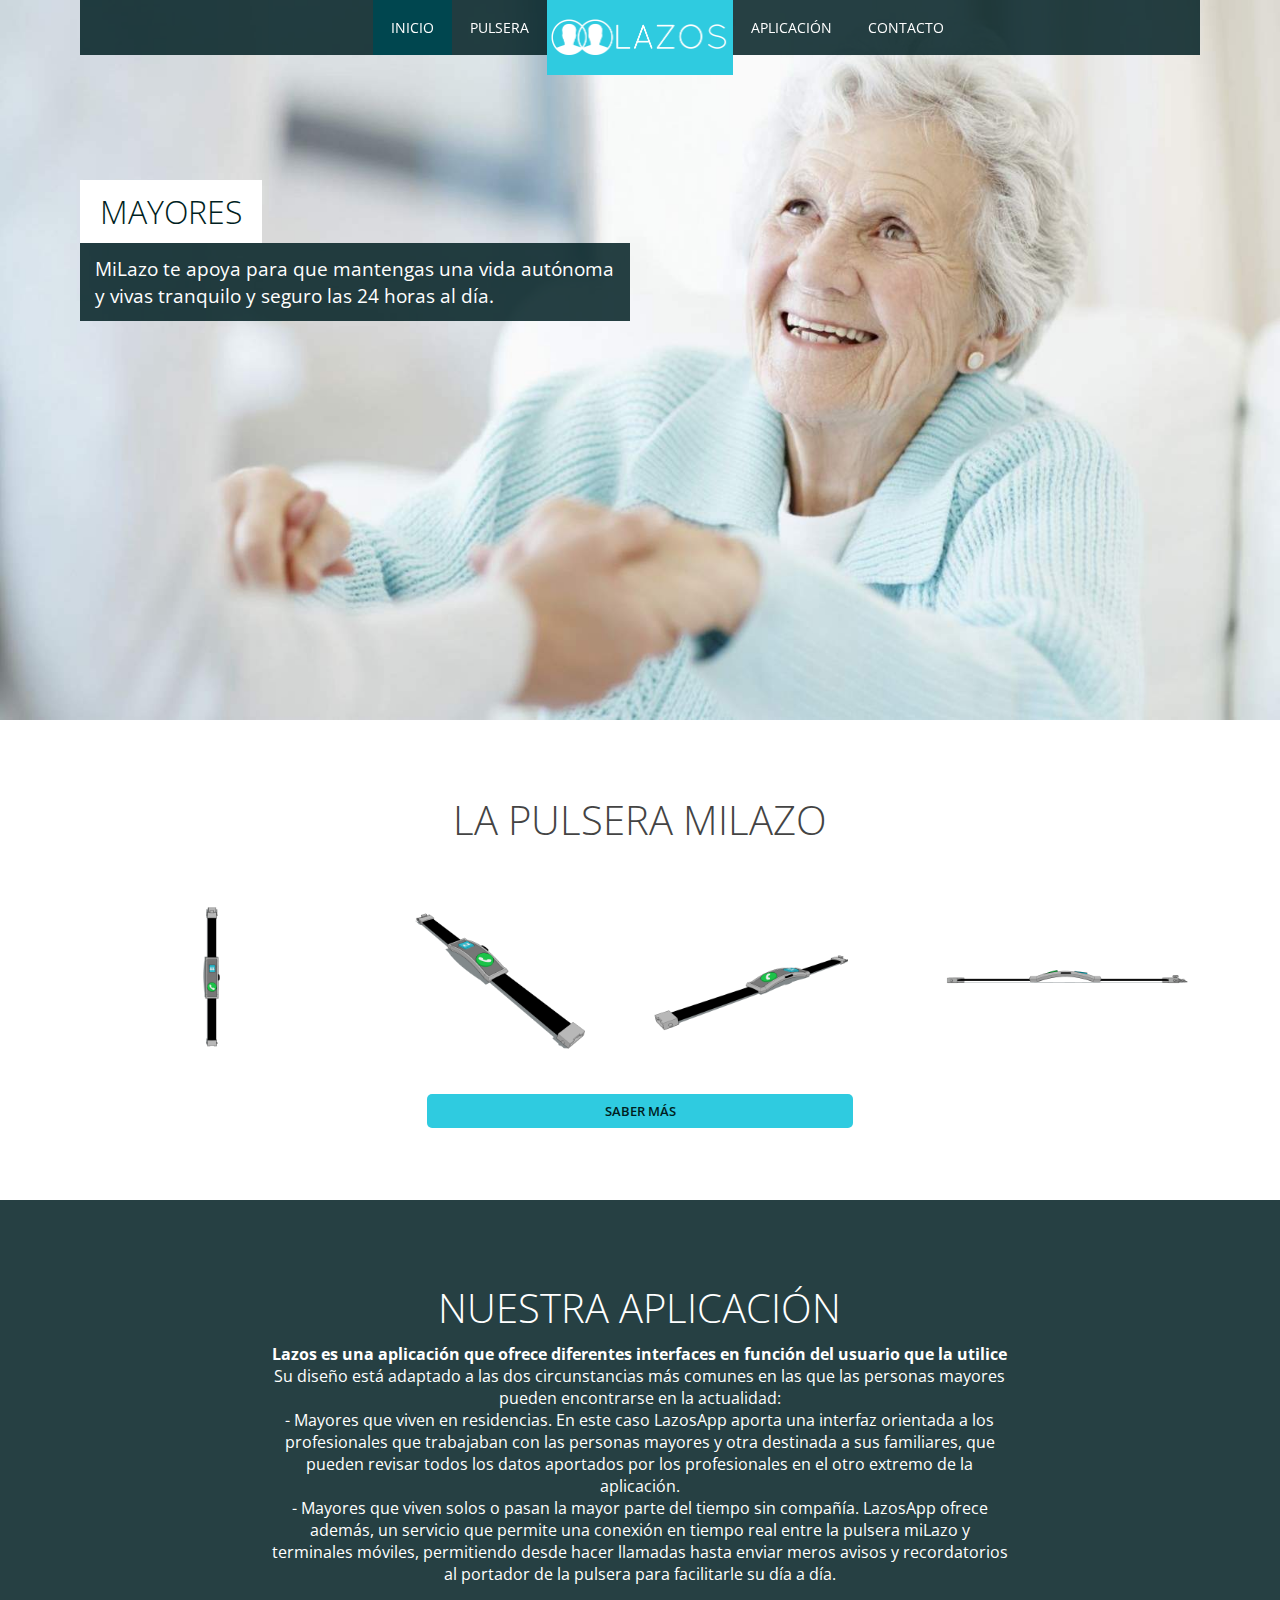
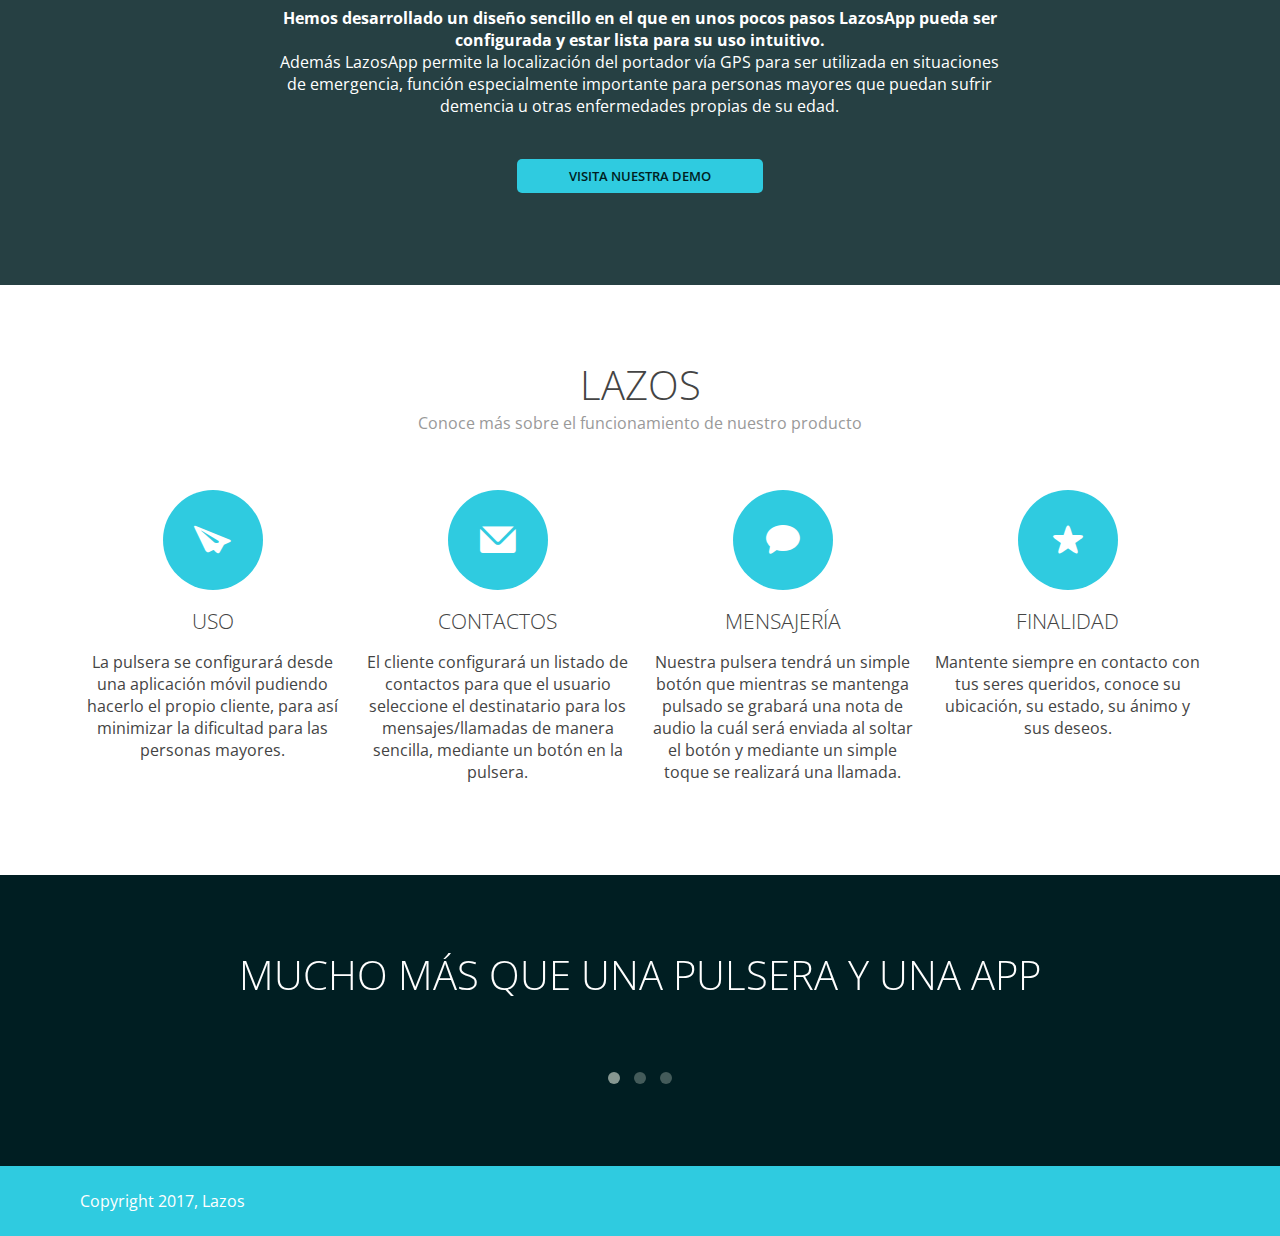
<file: Web/index.html>
<!DOCTYPE html>
<html lang="en-US">
   <head>
      <meta charset="UTF-8">
      <meta name="viewport" content="width=device-width" />
      <meta name="theme-color" content="#2fcbe0">
      <!-- Key words -->
        <meta name="keywords" content="Lazos, app, enlazados, LazosApp, abuelos, gente mayor, residencias, pulsera, comunicación, startup, hackforgood, proyecto, apliación, usal, Alberto García Ramos, Pablo Espinosa Bermejo, Juan Pablo Castro, Dana, Elena, Rodrigo, Iskren Dragomirov Mitov">
        <!-- Description -->
        <meta name="description" content="Página oficial del proyecto Lazos. Una app y una pulsera para mantener a los tuyos cerca.">
        <!-- Image -->
        <link rel="shortcut icon" type="image/x-icon" href="img/lazosIcon.ico">
      <title>Lazos</title>
      <link rel="stylesheet" href="css/components.css">
      <link rel="stylesheet" href="css/responsee.css">
      <link rel="stylesheet" href="owl-carousel/owl.carousel.css">
      <link rel="stylesheet" href="owl-carousel/owl.theme.css">
      <!-- CUSTOM STYLE -->  
      <link rel="stylesheet" href="css/template-style.css">
      <link href='http://fonts.googleapis.com/css?family=Open+Sans:400,300,600,700,800&amp;subset=latin,latin-ext' rel='stylesheet' type='text/css'>
      <script type="text/javascript" src="js/jquery-1.8.3.min.js"></script>
      <script type="text/javascript" src="js/jquery-ui.min.js"></script>    
      <script type="text/javascript" src="js/modernizr.js"></script>
      <script type="text/javascript" src="js/responsee.js"></script>   
      <!--[if lt IE 9]>
	      <script src="http://html5shiv.googlecode.com/svn/trunk/html5.js"></script>
        <script src="http://css3-mediaqueries-js.googlecode.com/svn/trunk/css3-mediaqueries.js"></script>
      <![endif]-->
   </head>
   <body class="size-1140">
      <!-- TOP NAV WITH LOGO -->  
      <header>
         <nav>
            <div class="line">
               <div class="top-nav">              
                  <div class="logo hide-l">
                     <!--<a href="../design/">DESIGN <br /><strong>THEME</strong></a>-->
                     <a href="index.html">
                        <img class="logoImage" src="img/WebLogo2.png">
                     </a>
                  </div>                  
                  <p class="nav-text">Menú</p>
                  <div class="top-nav s-12 l-5">
                     <ul class="right top-ul chevron">
                        <li><a href="index.html">Inicio</a>
                        </li>
                        <li><a href="product.html">Pulsera</a>
                        </li>
                        
                     </ul>
                  </div>
                  <ul class="s-12 l-2">
                     
                     <a href="index.html">
                        <img class="logoImage" src="img/WebLogo2.png">
                     </a>
                     
                     <!--
                     <li class="logo hide-s hide-m">
                        <!--<a href="../design/">DESIGN <br /><strong>THEME</strong></a>-->
                        <!--<a href="index.html"><strong>Lazos</strong></a>
                        <!--<a href="index.html">
                           <img src="img/WebLogo.png" style="width:100px;height:60px;border:0;">
                        </a>
                     </li>
                     -->
                  </ul>
                  <div class="top-nav s-12 l-5">
                     <ul class="top-ul chevron">
                        <li><a href="services.html">Aplicación</a>
                        </li>
                        <li><a href="contact.html">Contacto</a>
                        </li>
                     </ul> 
                  </div>
               </div>
            </div>
         </nav>
      </header>
      


      <section>
         

         <!-- CAROUSEL -->  	
         <div id="carousel">
            <div id="owl-demo" class="owl-carousel owl-theme">
               <div class="item">
                  <img src="img/first4.jpeg" alt="">      
                  <div class="carousel-text">
                     <div class="line">
                        <div class="s-12 l-9">
                           <h2>Mayores</h2>
                        </div>
                        <div class="s-12 l-9">
                           <p>MiLazo te apoya para que mantengas una vida autónoma <br>y vivas tranquilo y seguro las 24 horas al día.</p>
                        </div>
                     </div>
                  </div>
               </div>
               <div class="item">
                  <img src="img/imagen_fondo.png" alt="">      
                  <div class="carousel-text">
                     <div class="line">
                        <div class="s-12 l-9">
                           <h2>Familiares</h2>
                        </div>
                        <div class="s-12 l-9">
                           <p>Con MiLazo conocerás si tu familiar se encuentra bien en todo momento.</p>
                        </div>
                     </div>
                  </div>
               </div>
               <div class="item">
                  <img src="img/third4.png" alt="">      
                  <div class="carousel-text">
                     <div class="line">
                        <div class="s-12 l-9">
                           <h2>Centros residenciales</h2>
                        </div>
                        <div class="s-12 l-9">
                           <p>LazosApp ofrece un servicio plus a tu centro que facilita el trabajo del personal <br>y brinda a los familiares un servicio más cercano e innovador.
                           </p>
                        </div>
                     </div>
                  </div>
               </div>
            </div>
         </div>
         <!-- END CARROUSEL -->



         <!-- TEXT -->
         <!--
         <div id="content">
            <div class="line">
               <h4>La pulsera milazo</h4><br>
               <div class="s-12 m-12 l-4 center">
                  <a href="product.html">
                     <img src="img/captura2.png"><br>
                  </a>
               </div> 
               <p class="s-12 m-12 l-8 center">Lorem ipsum dolor sit amet, consectetuer adipiscing elit, sed diam nonummy nibh euismod tincidunt ut laoreet dolore magna aliquam erat volutpat. Ut wisi enim ad minim veniam, quis nostrud exerci tation ullamcorper suscipit lobortis nisl ut aliquip ex ea commodo consequat. Duis autem vel eum iriure dolor in hendrerit in vulputate velit esse molestie consequat, vel illum dolore eu feugiat nulla facilisis at vero eros et accumsan et iusto odio dignissim qui blandit praesent luptatum zzril delenit augue duis dolore te feugait nulla facilisi. Nam liber tempor cum soluta nobis eleifend option congue nihil.
               </p><br><br>
               <a class="button s-12 l-4 center" href="product.html">Saber más</a>
            </div>
         </div>
         -->
         <!-- END TEXT -->




         <!-- GALLERY -->  
         <div id="third-block">
            <div class="line">
               <h2>La pulsera MiLazo</h2>
               <p class="subtitile">
               </p>
               <div class="margin">
                  <div class="s-12 m-6 l-3">
                     <img src="img/arriba.png" alt="alternative text">
                  </div>
                  <div class="s-12 m-6 l-3">
                     <img src="img/captura.png" alt="alternative text">                  
                  </div>
                  <div class="s-12 m-6 l-3">
                     <img src="img/captura2.png" alt="alternative text">
                  </div>
                  <div class="s-12 m-6 l-3">
                     <img src="img/lado1.png" alt="alternative text"> 
                  </div>
               </div>
            </div>
            <br><br>
            <a class="button s-12 l-4 center" href="product.html">Saber más</a>
         </div>
         <!-- END GALLERY -->


         <!-- SECOND BLOCK -->   
         <div id="second-block">
            <div class="line">
               <div class="margin-bottom">
                  <div class="margin">
                     <article class="s-12 l-8 center">
                        <h1>Nuestra aplicación</h1>
                        <p class="margin-bottom"><strong>Lazos es una aplicación que ofrece diferentes interfaces en función del usuario que la utilice</strong><br>
                        Su diseño está adaptado a las dos circunstancias más comunes en las que las personas mayores pueden encontrarse en la actualidad: <br>
                        
                        - Mayores que viven en residencias. En este caso LazosApp aporta una interfaz orientada a los profesionales que trabajaban con las personas mayores y otra destinada a sus familiares, que pueden revisar todos los datos aportados por los profesionales en el otro extremo de la aplicación. <br>
 
                        - Mayores que viven solos o pasan la mayor parte del tiempo sin compañía. LazosApp ofrece además, un servicio que permite una conexión en tiempo real entre la pulsera miLazo y terminales móviles, permitiendo desde hacer llamadas hasta enviar meros avisos y recordatorios al portador de la pulsera  para facilitarle su día a día.  <br><br>
 
                        <strong>Hemos desarrollado un diseño sencillo en el que en unos pocos pasos LazosApp pueda ser configurada y estar lista para su uso intuitivo. </strong><br>
 
                        Además LazosApp permite la localización del portador vía GPS para ser utilizada en situaciones de emergencia, función especialmente importante para personas mayores que puedan sufrir demencia u otras enfermedades propias de su edad.<br><br>
                        </p>
                        <a class="button s-12 l-4 center" href="https://marvelapp.com/7hfea6e">Visita nuestra demo</a>           
                     </article>
                  </div>
               </div>
            </div>
         </div>
         <!-- END SECOND BLOCK -->



         <!-- FIRST BLOCK --> 	
         <div id="first-block">
            <div class="line">
               <h2>Lazos</h2>
               <p class="subtitile">Conoce más sobre el funcionamiento de nuestro producto
               </p>
               <div class="margin">
                  <div class="s-12 m-6 l-3 margin-bottom">
                     <i class="icon-paperplane_ico icon2x"></i>
                     <h3>Uso</h3>
                     <p>La pulsera se configurará desde una aplicación móvil pudiendo hacerlo el propio cliente, para así minimizar la dificultad para las personas mayores.
                     </p>
                  </div>
                  <div class="s-12 m-6 l-3 margin-bottom">
                     <i class="icon-mail icon2x"></i>
                     <h3>Contactos</h3>
                     <p>El cliente configurará un listado de contactos para que el usuario seleccione el destinatario para los mensajes/llamadas de manera sencilla, mediante un botón en la pulsera.
                     </p>
                  </div>
                  <div class="s-12 m-6 l-3 margin-bottom">
                     <i class="icon-message icon2x"></i>
                     <h3>Mensajería</h3>
                     <p>Nuestra pulsera tendrá un simple botón que mientras se mantenga pulsado se grabará una nota de audio la cuál será enviada al soltar el botón y mediante un simple toque se realizará una llamada.
                     </p>
                  </div>
                  <div class="s-12 m-6 l-3 margin-bottom">
                     <i class="icon-star icon2x"></i>
                     <h3>Finalidad</h3>
                     <p>Mantente siempre en contacto con tus seres queridos, conoce su ubicación, su estado, su ánimo y sus deseos. 
                     </p>
                  </div>
               </div>
            </div>
         </div>
         <!-- END FIRST BLOCK -->

         
         <!-- INFO -->
         <div id="fourth-block">
            <div class="line">
               <div id="owl-demo2" class="owl-carousel owl-theme">
                  <div class="item">
                     <h2>Mucho más que una pulsera y una app</h2>
                     <p class="s-12 m-12 l-8 center">
                     </p>
                  </div>
                  <div class="item">
                     <h2>Se trata de una red de seguridad y comunicación bidireccional</h2>
                     <p class="s-12 m-12 l-8 center">
                  </div>
                  <div class="item">
                     <h2>Nuestro objetivo es el  bienestar de los mayores</h2>
                     <p class="s-12 m-12 l-8 center">
                     </p>
                  </div>
               </div>
            </div>
         </div>
         <!-- END INFO -->


      </section>




      <!-- FOOTER -->   
      <footer>
         <div class="line">
            <div class="s-12 l-6">
               <p>Copyright 2017, Lazos
               </p>
            </div>
            <!--
            <div class="s-12 l-6">
               <p class="right">
                  <a class="right" href="http://www.myresponsee.com" title="Responsee - lightweight responsive framework"></a>
               </p>
            </div>
            -->
         </div>
      </footer>
      <script type="text/javascript" src="owl-carousel/owl.carousel.js"></script>   
      <script type="text/javascript">
         jQuery(document).ready(function($) {  
           $("#owl-demo").owlCarousel({
         	slideSpeed : 300,
         	autoPlay : true,
         	navigation : false,
         	pagination : false,
         	singleItem:true
           });
           $("#owl-demo2").owlCarousel({
         	slideSpeed : 300,
         	autoPlay : true,
         	navigation : false,
         	pagination : true,
         	singleItem:true
           });
         });	
          
      </script> 
   </body>
</html>
</file>
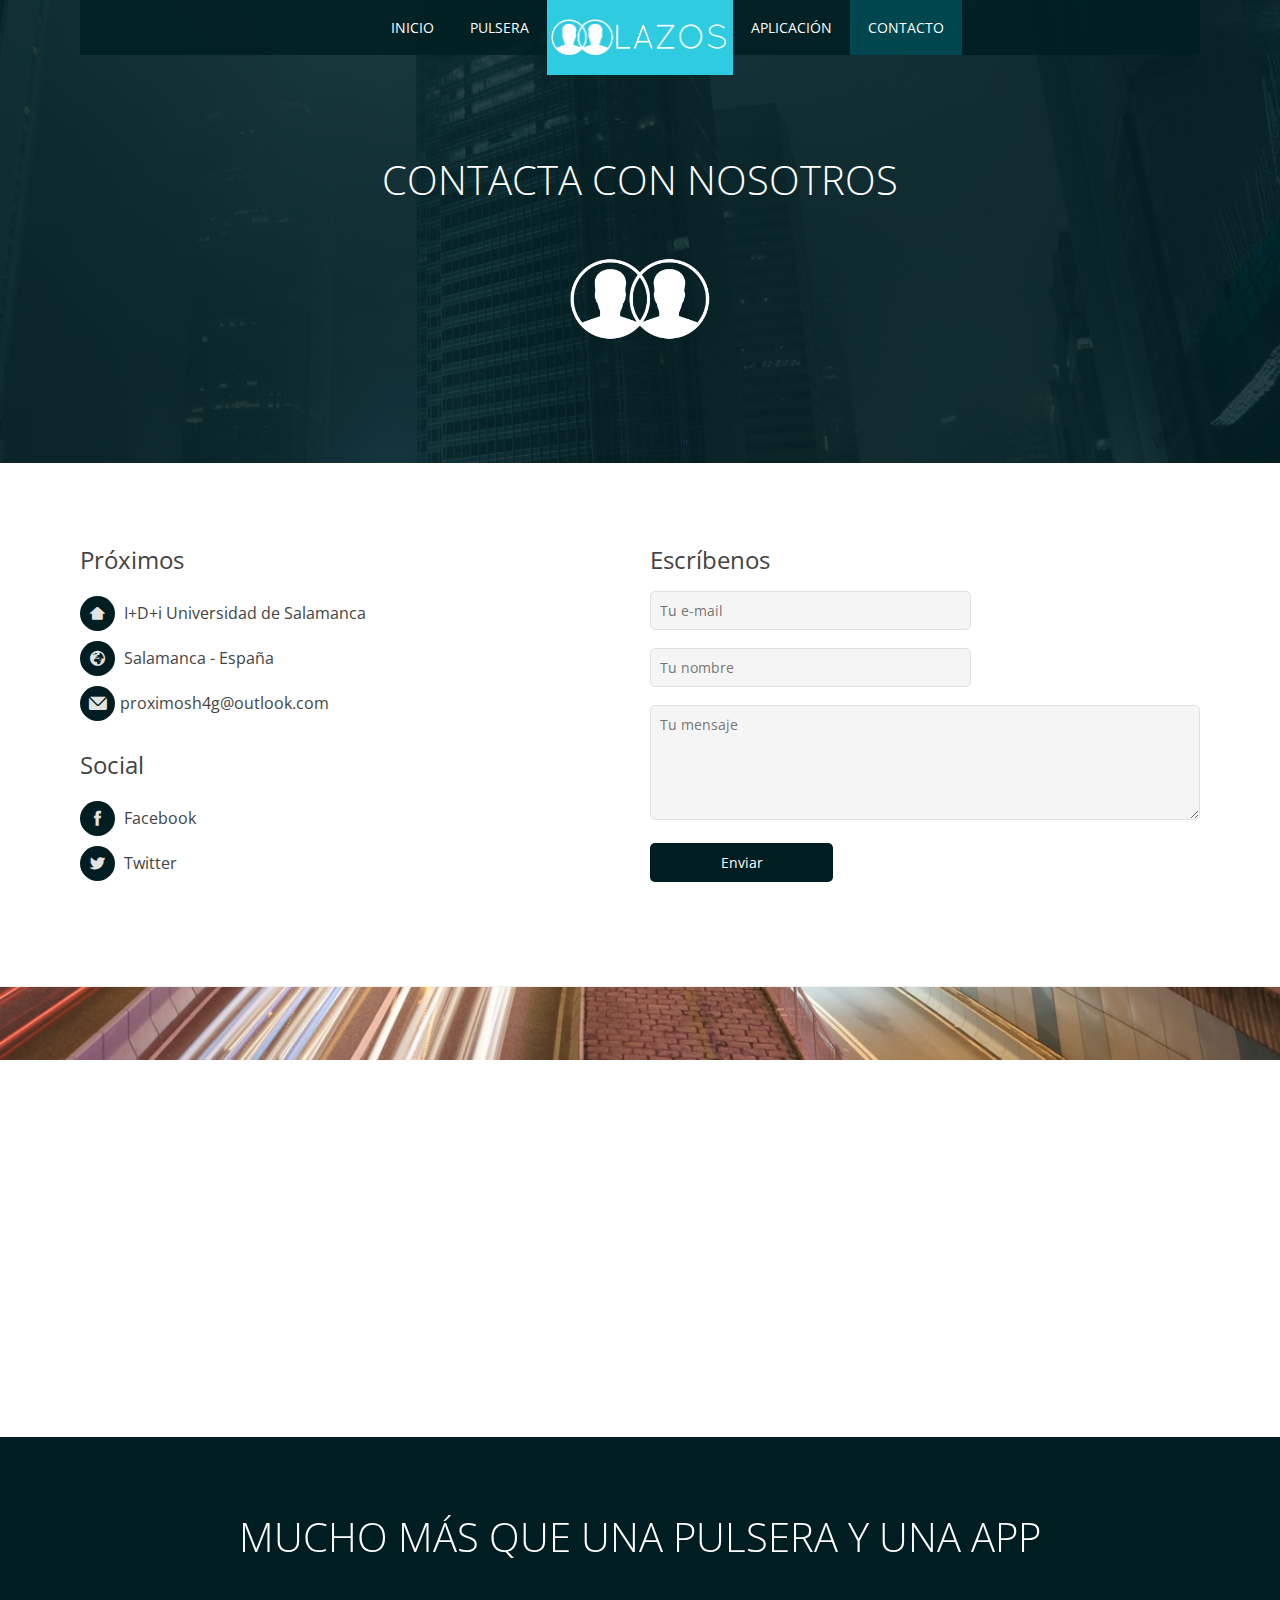
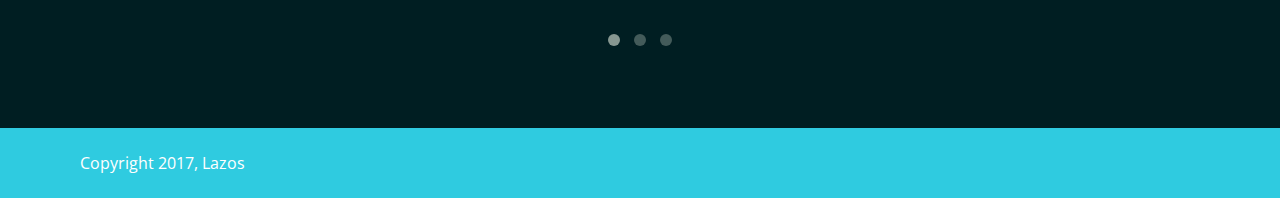
<file: Web/contact.html>
<!DOCTYPE html>
<html lang="en-US">
   <head>
      <meta charset="UTF-8">
      <meta name="viewport" content="width=device-width" />
      <meta name="theme-color" content="#2fcbe0">
      <!-- Key words -->
                <meta name="keywords" content="Lazos, app, enlazados, LazosApp, abuelos, gente mayor, residencias, pulsera, comunicación, startup, hackforgood, proyecto, apliación, usal, Alberto García Ramos, Pablo Espinosa Bermejo, Juan Pablo Castro, Dana, Elena, Rodrigo, Iskren Dragomirov Mitov">
        <!-- Description -->
        <meta name="description" content="Página oficial del proyecto Lazos. Una app y una pulsera para mantener a los tuyos cerca.">
        <!-- Image -->
        <link rel="shortcut icon" type="image/x-icon" href="img/lazosIcon.ico">
      <title>Lazos</title>
      <link rel="stylesheet" href="css/components.css">
      <link rel="stylesheet" href="css/responsee.css">
      <link rel="stylesheet" href="owl-carousel/owl.carousel.css">
      <link rel="stylesheet" href="owl-carousel/owl.theme.css">
      <!-- CUSTOM STYLE -->  
      <link rel="stylesheet" href="css/template-style.css">
      <link href='http://fonts.googleapis.com/css?family=Open+Sans:400,300,600,700,800&amp;subset=latin,latin-ext' rel='stylesheet' type='text/css'>
      <script type="text/javascript" src="js/jquery-1.8.3.min.js"></script>
      <script type="text/javascript" src="js/jquery-ui.min.js"></script>    
      <script type="text/javascript" src="js/modernizr.js"></script>
      <script type="text/javascript" src="js/responsee.js"></script>   
      <!--[if lt IE 9]>
	      <script src="http://html5shiv.googlecode.com/svn/trunk/html5.js"></script>
        <script src="http://css3-mediaqueries-js.googlecode.com/svn/trunk/css3-mediaqueries.js"></script>
      <![endif]-->
   </head>
   <body class="size-1140">
      <!-- TOP NAV WITH LOGO -->  
      <header>
         <nav>
            <div class="line">
               <div class="top-nav">              
                  <div class="logo hide-l">
                     <!--<a href="../design/">DESIGN <br /><strong>THEME</strong></a>-->
                     <a href="">Lazos</a>
                  </div>                  
                  <p class="nav-text">Menú</p>
                  <div class="top-nav s-12 l-5">
                     <ul class="right top-ul chevron">
                        <li><a href="index.html">Inicio</a>
                        </li>
                        <li><a href="product.html">Pulsera</a>
                        </li>
                        
                     </ul>
                  </div>
                  <ul class="s-12 l-2">
                     
                     <a href="index.html">
                        <img class="logoImage" src="img/WebLogo2.png">
                     </a>
                     
                     <!--
                     <li class="logo hide-s hide-m">
                        <!--<a href="../design/">DESIGN <br /><strong>THEME</strong></a>-->
                        <!--<a href="index.html"><strong>Lazos</strong></a>
                        <!--<a href="index.html">
                           <img src="img/WebLogo.png" style="width:100px;height:60px;border:0;">
                        </a>
                     </li>
                     -->
                  </ul>
                  <div class="top-nav s-12 l-5">
                     <ul class="top-ul chevron">
                        <li><a href="services.html">Aplicación</a>
                        </li>
                        <li><a href="contact.html">Contacto</a>
                        </li>
                     </ul> 
                  </div>
               </div>
            </div>
         </nav>
      </header>




      <section>
         <div id="head">
            <div class="line">
               <h1>Contacta con nosotros</h1>
               <img src="img/icon3.png" style="height: 15%; width: 15%; margin: auto;">
            </div>
         </div>
         <div id="content" class="left-align contact-page">
            <div class="line">
               <div class="margin">
                  <div class="s-12 l-6">
                     <h2>Próximos</h2>
                     <address>
                        <p><i class="icon-home icon"></i> I+D+i Universidad de Salamanca</p>
                        <p><i class="icon-globe_black icon"></i> Salamanca - España</p>
                        <p><i class="icon-mail icon"></i><a href="mailto:proximosh4g@outlook.com">proximosh4g@outlook.com</a></p>
                     </address>
                     <br />
                     <h2>Social</h2>
                     <p><i class="icon-facebook icon"></i> <a href="https://www.facebook.com/Lazos-717917795034713/">Facebook</a></p>
                     <!--
                     <p><i class="icon-facebook icon"></i> <a href="https://www.facebook.com/myresponsee">Responsee</a></p>
                     -->
                     <p class="margin-bottom"><i class="icon-twitter icon"></i> <a href="https://twitter.com/lazos_app">Twitter</a></p>
                  </div>
                  <div class="s-12 l-6">
                     <h2>Escríbenos</h2>
                     <form class="customform" action="">
                        <div class="s-12 l-7"><input name="" placeholder="Tu e-mail" title="Your e-mail" type="text" /></div>
                        <div class="s-12 l-7"><input name="" placeholder="Tu nombre" title="Your name" type="text" /></div>
                        <div class="s-12"><textarea placeholder="Tu mensaje" name="" rows="5"></textarea></div>
                        <div class="s-12 m-6 l-4"><button type="submit"><a href="mailto:proximosh4g@outlook.com" style="color:   #FFFFFF">Enviar</a></button></div>
                     </form>
                  </div>
               </div>
            </div>
         </div>
         <!-- MAP -->	
         <div id="map-block">
         <!--
            <iframe src="https://www.google.es/maps/place/Salamanca/@40.9634696,-5.6867646,14z/data=!3m1!4b1!4m8!1m2!2m1!1si%2Bd%2Bi+salamanca!3m4!1s0xd3f265dc7dd7c45:0x2f7ae4d00bbfa9aa!8m2!3d40.9701039!4d-5.6635393" width="100%" height="450" frameborder="0" style="border:0"></iframe>
            -->
            <!--<iframe src="https://www.google.com/maps/embed/v1/place?key=AIzaSyBBvdQOV9FVXobCcJ0ROfBHsTUG97JYlF4&q=Sydney+Opera+House,Sydney+Australia" width="100%" height="450" frameborder="0" style="border:0"></iframe>
            AIzaSyBBvdQOV9FVXobCcJ0ROfBHsTUG97JYlF4 
            -->
             	  

            <!--
            <iframe src="https://www.google.com/maps/embed?pb=!1m14!1m8!1m3!1d682251.1123056135!2d17.063451638281247!3d48.09010461740988!3m2!1i1024!2i768!4f13.1!3m3!1m2!1s0x476c8cbf758ecb9f%3A0xddeb1d26bce5eccf!2sGallayova+2150%2F19%2C+841+02+D%C3%BAbravka%2C+Slovensk%C3%A1+republika!5e0!3m2!1ssk!2s!4v1412519122400
            " width="100%" height="450" frameborder="0" style="border:0"></iframe>
            -->
            <iframe src="http://www.mapsdirections.info/crear-un-mapa-de-google/map.php?width=100%&height=700&hl=en&q=Edificio%20Multiusos%20I%2BD%2Bi%20Universidad%20de%20Salamanca+(Oficinas%20de%20Lazos)&ie=UTF8&t=&z=16&iwloc=A&output=embed"
            " width="100%" height="450" frameborder="0" style="border:0"></iframe>
         </div>


         <!-- INFO -->
         <div id="fourth-block">
            <div class="line">
               <div id="owl-demo2" class="owl-carousel owl-theme">
                  <div class="item">
                     <h2>Mucho más que una pulsera y una app</h2>
                     <p class="s-12 m-12 l-8 center">
                     </p>
                  </div>
                  <div class="item">
                     <h2>Se trata de una red de seguridad y comunicación bidireccional</h2>
                     <p class="s-12 m-12 l-8 center">
                  </div>
                  <div class="item">
                     <h2>Nuestro objetivo es el  bienestar de los mayores</h2>
                     <p class="s-12 m-12 l-8 center">
                     </p>
                  </div>
               </div>
            </div>
         </div>
         <!-- END INFO -->


      </section>
      <!-- FOOTER -->   
      <footer>
         <div class="line">
            <div class="s-12 l-6">
               <p>Copyright 2017, Lazos
               </p>
            </div>
         </div>
      </footer>
      <script type="text/javascript" src="owl-carousel/owl.carousel.js"></script>   
      <script type="text/javascript">
         jQuery(document).ready(function($) {  
           $("#owl-demo").owlCarousel({
         	slideSpeed : 300,
         	autoPlay : true,
         	navigation : false,
         	pagination : false,
         	singleItem:true
           });
           $("#owl-demo2").owlCarousel({
         	slideSpeed : 300,
         	autoPlay : true,
         	navigation : false,
         	pagination : true,
         	singleItem:true
           });
         });	
          
      </script> 
   </body>
</html>
</file>
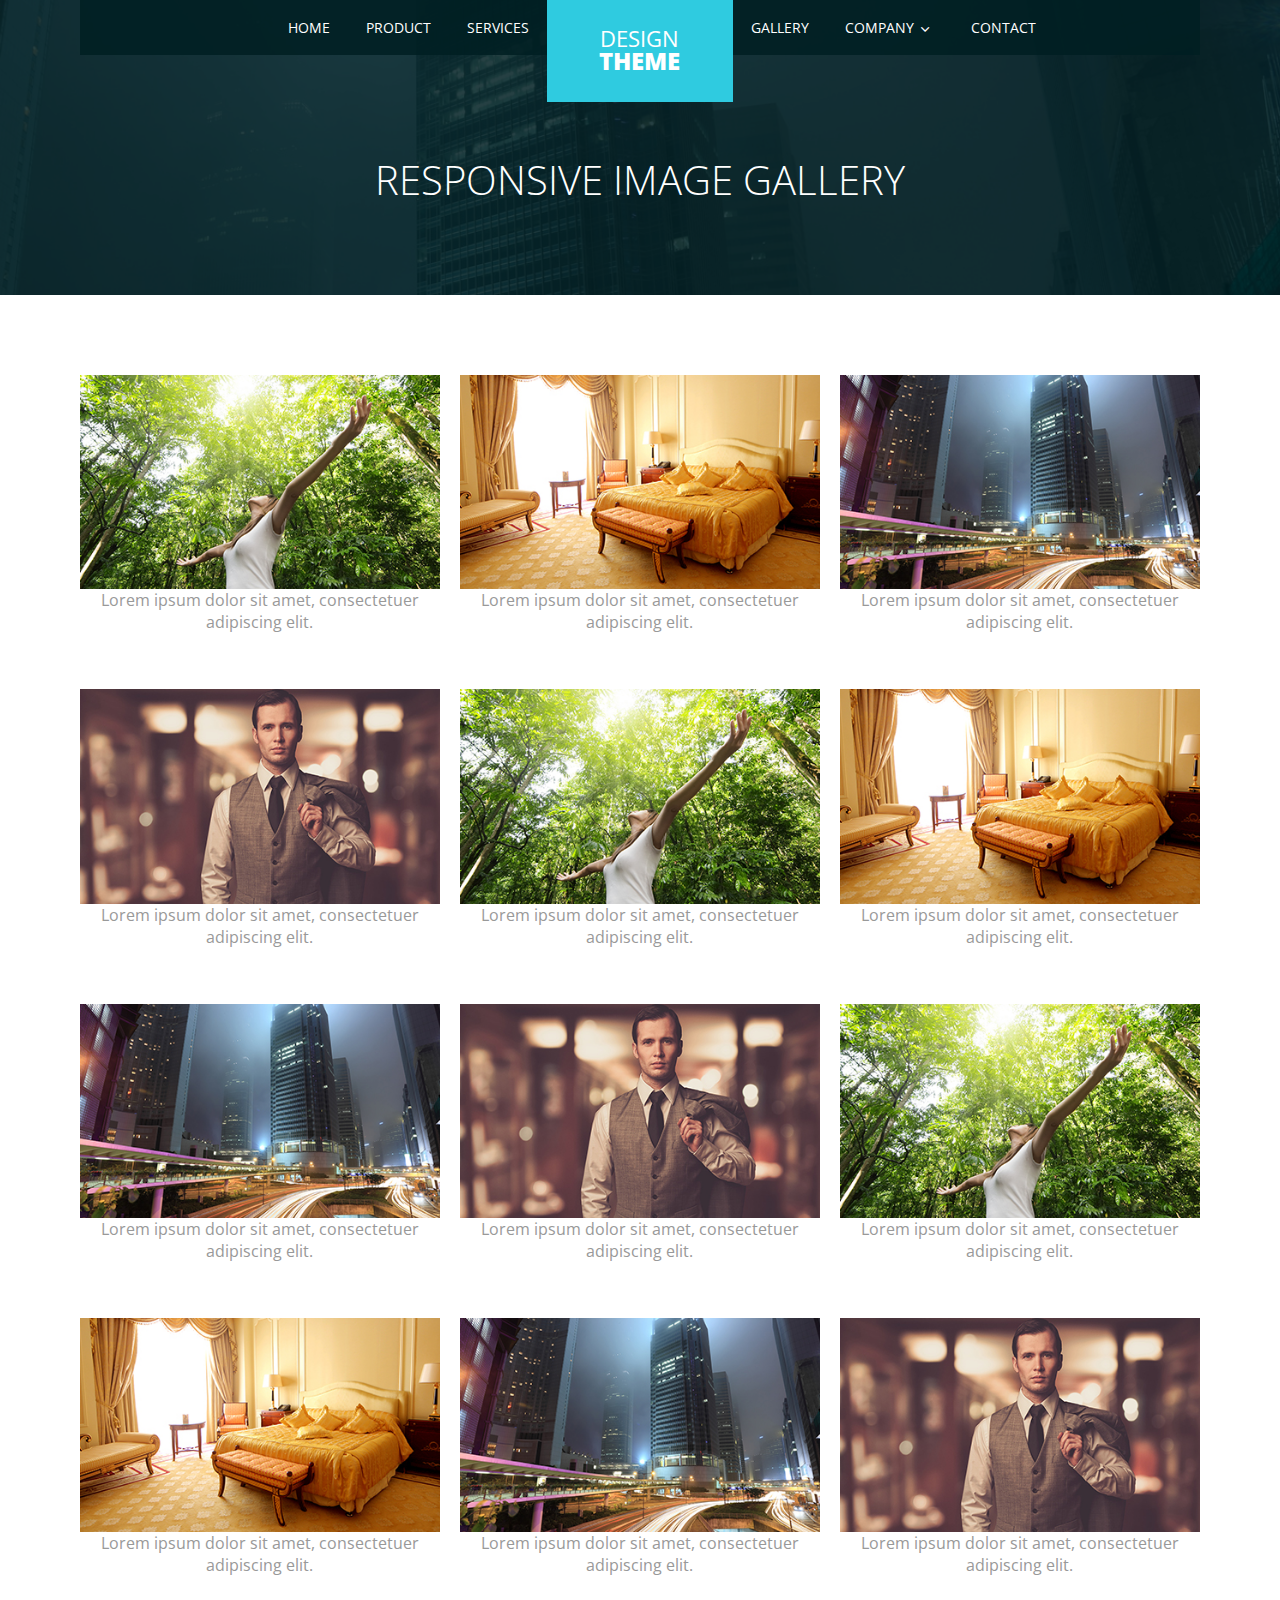
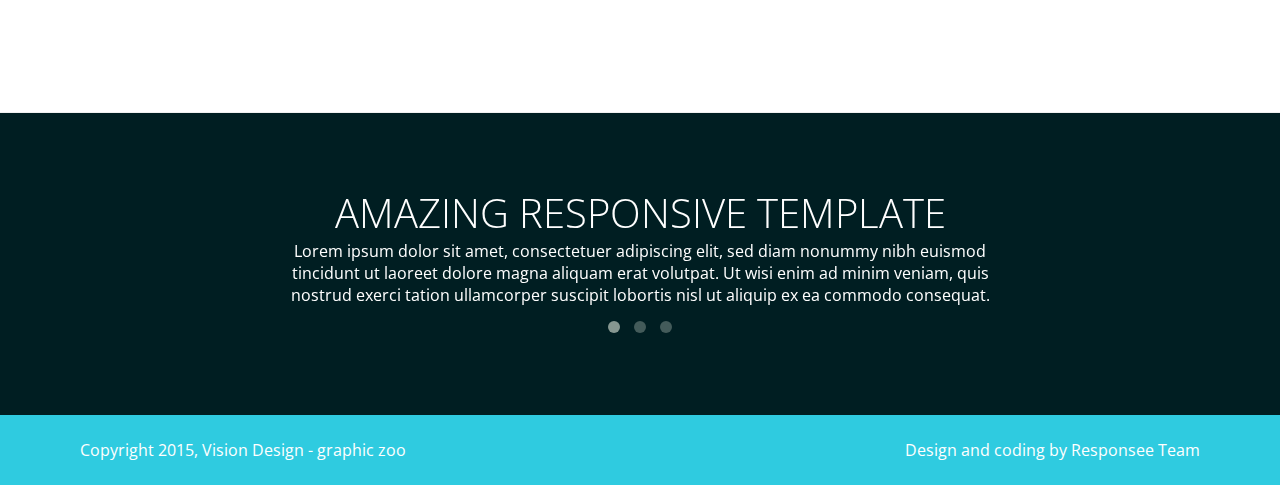
<file: Web/gallery.html>
<!DOCTYPE html>
<html lang="en-US">
   <head>
      <meta charset="UTF-8">
      <meta name="viewport" content="width=device-width" />
      <title>Responsive Design website template</title>
      <link rel="stylesheet" href="css/components.css">
      <link rel="stylesheet" href="css/responsee.css">
      <link rel="stylesheet" href="owl-carousel/owl.carousel.css">
      <link rel="stylesheet" href="owl-carousel/owl.theme.css">
      <!-- CUSTOM STYLE -->  
      <link rel="stylesheet" href="css/template-style.css">
      <link href='http://fonts.googleapis.com/css?family=Open+Sans:400,300,600,700,800&amp;subset=latin,latin-ext' rel='stylesheet' type='text/css'>
      <script type="text/javascript" src="js/jquery-1.8.3.min.js"></script>
      <script type="text/javascript" src="js/jquery-ui.min.js"></script>    
      <script type="text/javascript" src="js/modernizr.js"></script>
      <script type="text/javascript" src="js/responsee.js"></script>   
      <!--[if lt IE 9]>
	      <script src="http://html5shiv.googlecode.com/svn/trunk/html5.js"></script>
        <script src="http://css3-mediaqueries-js.googlecode.com/svn/trunk/css3-mediaqueries.js"></script>
      <![endif]--> 
   </head>
   <body class="size-1140">
      <!-- TOP NAV WITH LOGO -->  
      <header>
         <nav>
            <div class="line">
               <div class="top-nav">              
                  <div class="logo hide-l">
                     <a href="../design/">DESIGN <br /><strong>THEME</strong></a>
                  </div>                  
                  <p class="nav-text">Custom menu text</p>
                  <div class="top-nav s-12 l-5">
                     <ul class="right top-ul chevron">
                        <li><a href="../design/">Home</a>
                        </li>
                        <li><a href="../design/product.html">Product</a>
                        </li>
                        <li><a href="../design/services.html">Services</a>
                        </li>
                     </ul>
                  </div>
                  <ul class="s-12 l-2">
                     <li class="logo hide-s hide-m">
                        <a href="../design/">DESIGN <br /><strong>THEME</strong></a>
                     </li>
                  </ul>
                  <div class="top-nav s-12 l-5">
                     <ul class="top-ul chevron">
                        <li><a href="../design/gallery.html">Gallery</a>
                        </li>
                        <li>
                           <a>Company</a>			    
                           <ul>
                              <li><a>Company 1</a>
                              </li>
                              <li><a>Company 2</a>
                              </li>
                              <li>
                                 <a>Company 3</a>				  
                                 <ul>
                                    <li><a>Company 3-1</a>
                                    </li>
                                    <li><a>Company 3-2</a>
                                    </li>
                                    <li><a>Company 3-3</a>
                                    </li>
                                 </ul>
                              </li>
                           </ul>
                        </li>
                        <li><a href="../design/contact.html">Contact</a>
                        </li>
                     </ul> 
                  </div>
               </div>
            </div>
         </nav>
      </header>
      <section>
         <div id="head">
            <div class="line">
               <h1>Responsive image gallery</h1>
            </div>
         </div>
         <div id="content">
            <div class="line">
               <div class="margin">
                   <div class="s-12 m-6 l-4">
                      <img src="img/first-small.jpg">      
                      <p class="subtitile">Lorem ipsum dolor sit amet, consectetuer adipiscing elit.
                      </p>
                   </div>
                   <div class="s-12 m-6 l-4">
                      <img src="img/second-small.jpg">      
                      <p class="subtitile">Lorem ipsum dolor sit amet, consectetuer adipiscing elit.
                      </p>
                   </div>
                   <div class="s-12 m-6 l-4">
                      <img src="img/third-small.jpg">      
                      <p class="subtitile">Lorem ipsum dolor sit amet, consectetuer adipiscing elit.
                      </p>
                   </div>
                   <div class="s-12 m-6 l-4">
                      <img src="img/fourth-small.jpg">      
                      <p class="subtitile">Lorem ipsum dolor sit amet, consectetuer adipiscing elit.
                      </p>
                   </div>
                   <div class="s-12 m-6 l-4">
                      <img src="img/first-small.jpg">      
                      <p class="subtitile">Lorem ipsum dolor sit amet, consectetuer adipiscing elit.
                      </p>
                   </div>
                   <div class="s-12 m-6 l-4">
                      <img src="img/second-small.jpg">      
                      <p class="subtitile">Lorem ipsum dolor sit amet, consectetuer adipiscing elit.
                      </p>
                   </div>
                   <div class="s-12 m-6 l-4">
                      <img src="img/third-small.jpg">      
                      <p class="subtitile">Lorem ipsum dolor sit amet, consectetuer adipiscing elit.
                      </p>
                   </div>
                   <div class="s-12 m-6 l-4">
                      <img src="img/fourth-small.jpg">      
                      <p class="subtitile">Lorem ipsum dolor sit amet, consectetuer adipiscing elit.
                      </p>
                   </div>
                   <div class="s-12 m-6 l-4">
                      <img src="img/first-small.jpg">      
                      <p class="subtitile">Lorem ipsum dolor sit amet, consectetuer adipiscing elit.
                      </p>
                   </div>
                   <div class="s-12 m-6 l-4">
                      <img src="img/second-small.jpg">      
                      <p class="subtitile">Lorem ipsum dolor sit amet, consectetuer adipiscing elit.
                      </p>
                   </div>
                   <div class="s-12 m-6 l-4">
                      <img src="img/third-small.jpg">      
                      <p class="subtitile">Lorem ipsum dolor sit amet, consectetuer adipiscing elit.
                      </p>
                   </div>
                   <div class="s-12 m-6 l-4">
                      <img src="img/fourth-small.jpg">      
                      <p class="subtitile">Lorem ipsum dolor sit amet, consectetuer adipiscing elit.
                      </p>
                   </div>
               </div>
            </div>
         </div>
         <div id="fourth-block">
            <div class="line">
               <div id="owl-demo2" class="owl-carousel owl-theme">
                  <div class="item">
                     <h2>Amazing responsive template</h2>
                     <p class="s-12 m-12 l-8 center">Lorem ipsum dolor sit amet, consectetuer adipiscing elit, sed diam nonummy nibh euismod tincidunt ut laoreet dolore magna aliquam erat volutpat. Ut wisi enim ad minim veniam, quis nostrud exerci tation ullamcorper suscipit lobortis nisl ut aliquip ex ea commodo consequat.
                     </p>
                  </div>
                  <div class="item">
                     <h2>Responsive components</h2>
                     <p class="s-12 m-12 l-8 center">Lorem ipsum dolor sit amet, consectetuer adipiscing elit, sed diam nonummy nibh euismod tincidunt ut laoreet dolore magna aliquam erat volutpat. Ut wisi enim ad minim veniam, quis nostrud exerci tation ullamcorper suscipit lobortis nisl ut aliquip ex ea commodo consequat.
                     </p>
                  </div>
                  <div class="item">
                     <h2>Retina ready</h2>
                     <p class="s-12 m-12 l-8 center">Lorem ipsum dolor sit amet, consectetuer adipiscing elit, sed diam nonummy nibh euismod tincidunt ut laoreet dolore magna aliquam erat volutpat. Ut wisi enim ad minim veniam, quis nostrud exerci tation ullamcorper suscipit lobortis nisl ut aliquip ex ea commodo consequat.
                     </p>
                  </div>
               </div>
            </div>
         </div>
      </section>
      <!-- FOOTER -->   
      <footer>
         <div class="line">
            <div class="s-12 l-6">
               <p>Copyright 2015, Vision Design - graphic zoo
               </p>
            </div>
            <div class="s-12 l-6">
               <p class="right">
                  <a class="right" href="http://www.myresponsee.com" title="Responsee - lightweight responsive framework">Design and coding by Responsee Team</a>
               </p>
            </div>
         </div>
      </footer>
      <script type="text/javascript" src="owl-carousel/owl.carousel.js"></script>   
      <script type="text/javascript">
         jQuery(document).ready(function($) {  
           $("#owl-demo").owlCarousel({
         	slideSpeed : 300,
         	autoPlay : true,
         	navigation : false,
         	pagination : false,
         	singleItem:true
           });
           $("#owl-demo2").owlCarousel({
         	slideSpeed : 300,
         	autoPlay : true,
         	navigation : false,
         	pagination : true,
         	singleItem:true
           });
         });	
          
      </script> 
   </body>
</html>
</file>
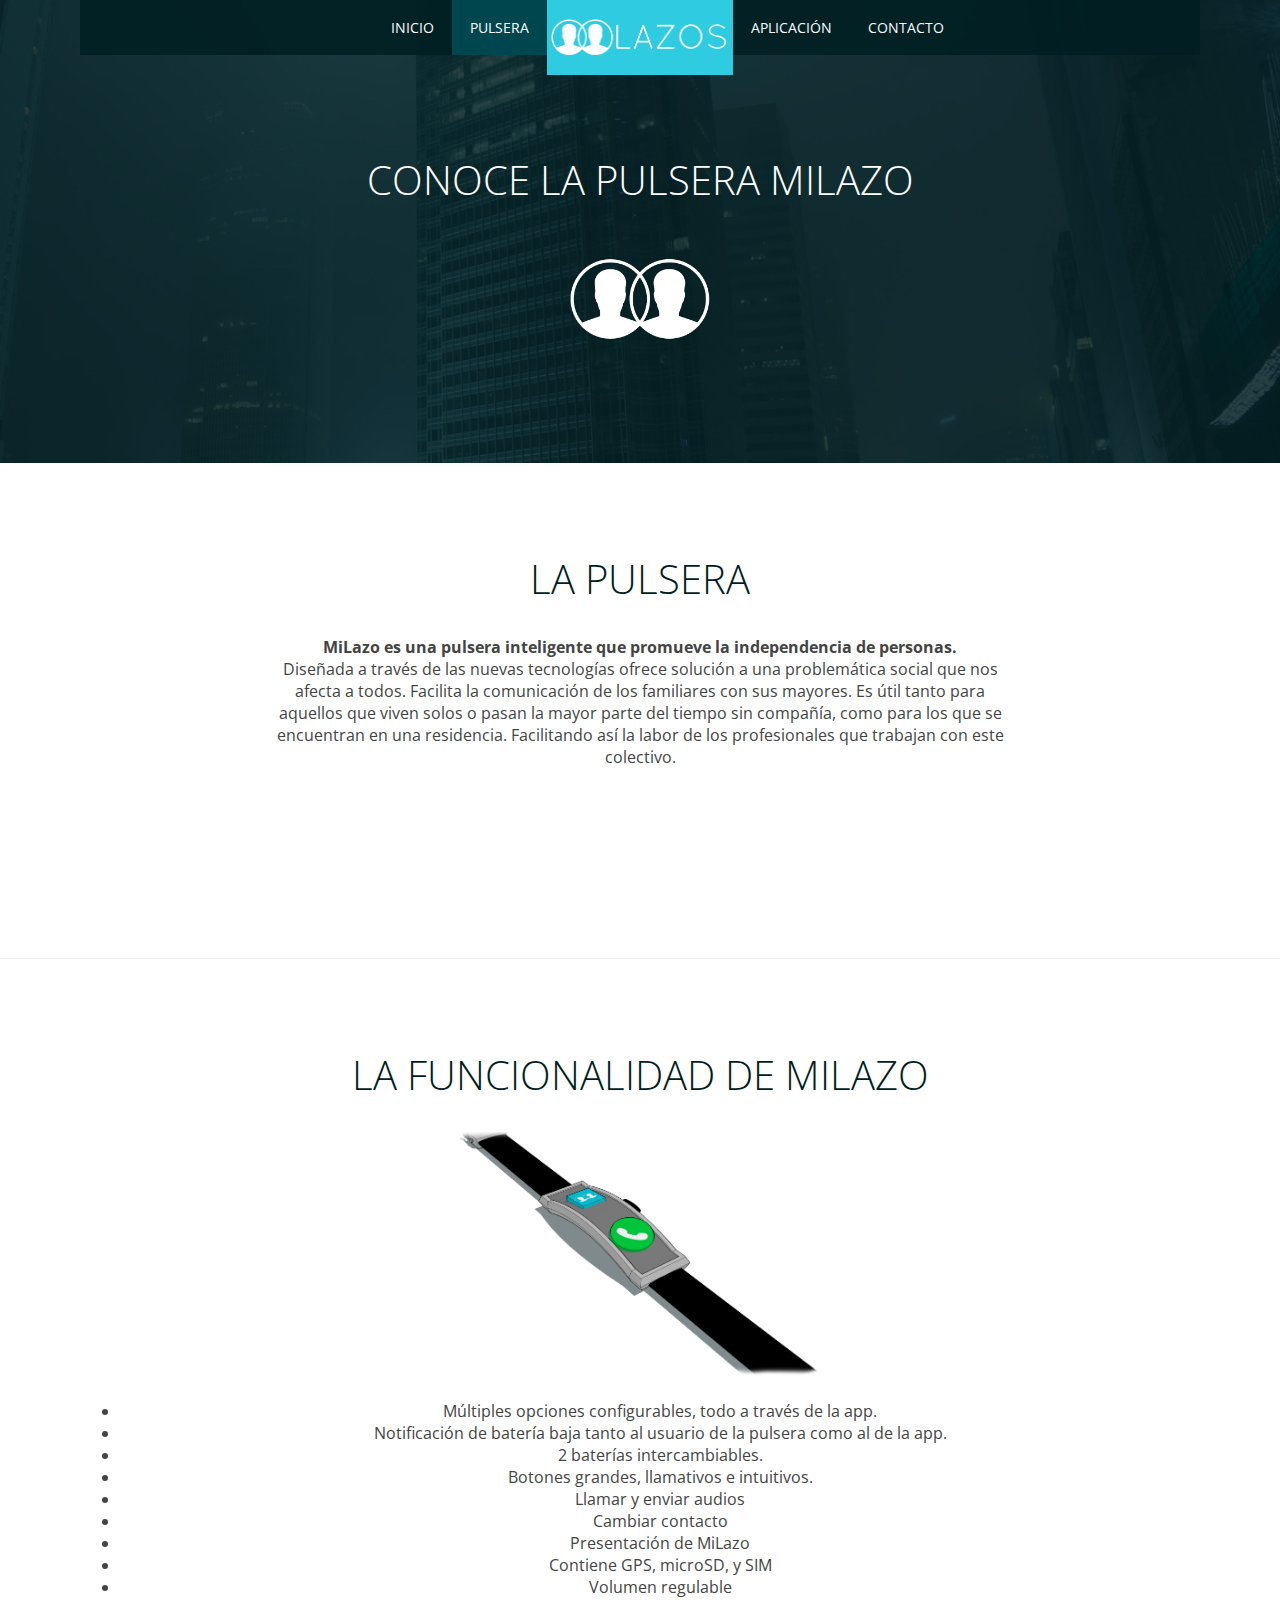
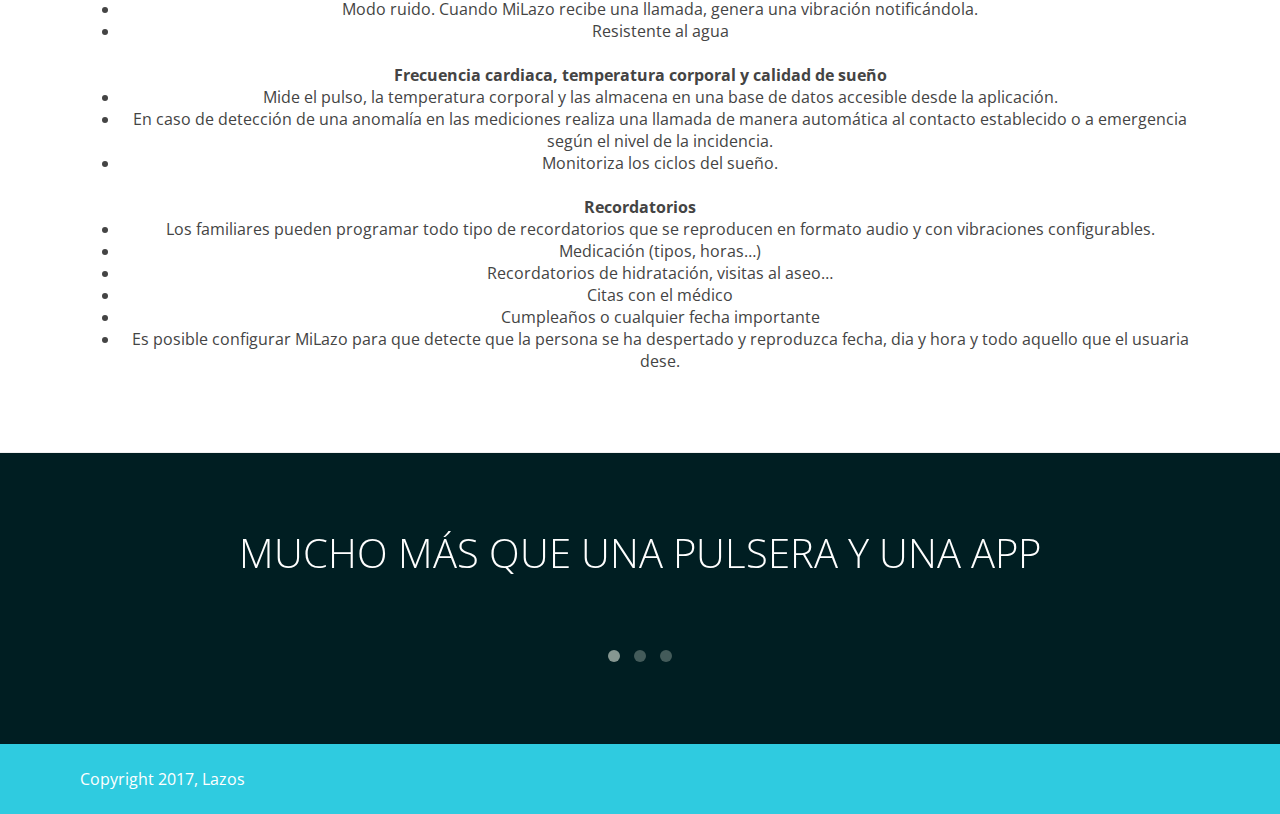
<file: Web/product.html>
<!DOCTYPE html>
<html lang="en-US">
   <head>
      <meta charset="UTF-8">
      <meta name="viewport" content="width=device-width" />
      <meta name="theme-color" content="#2fcbe0">
      <!-- Key words -->
                <meta name="keywords" content="Lazos, app, enlazados, LazosApp, abuelos, gente mayor, residencias, pulsera, comunicación, startup, hackforgood, proyecto, apliación, usal, Alberto García Ramos, Pablo Espinosa Bermejo, Juan Pablo Castro, Dana, Elena, Rodrigo, Iskren Dragomirov Mitov">
        <!-- Description -->
        <meta name="description" content="Página oficial del proyecto Lazos. Una app y una pulsera para mantener a los tuyos cerca.">
        <!-- Image -->
        <link rel="shortcut icon" type="image/x-icon" href="img/lazosIcon.ico">
      <title>Lazos</title>
      <link rel="stylesheet" href="css/components.css">
      <link rel="stylesheet" href="css/responsee.css">
      <link rel="stylesheet" href="owl-carousel/owl.carousel.css">
      <link rel="stylesheet" href="owl-carousel/owl.theme.css">
      <!-- CUSTOM STYLE -->  
      <link rel="stylesheet" href="css/template-style.css">
      <link href='http://fonts.googleapis.com/css?family=Open+Sans:400,300,600,700,800&amp;subset=latin,latin-ext' rel='stylesheet' type='text/css'>
      <script type="text/javascript" src="js/jquery-1.8.3.min.js"></script>
      <script type="text/javascript" src="js/jquery-ui.min.js"></script>    
      <script type="text/javascript" src="js/modernizr.js"></script>
      <script type="text/javascript" src="js/responsee.js"></script>   
      <!--[if lt IE 9]>
	      <script src="http://html5shiv.googlecode.com/svn/trunk/html5.js"></script>
        <script src="http://css3-mediaqueries-js.googlecode.com/svn/trunk/css3-mediaqueries.js"></script>
      <![endif]-->
   </head>
   <body class="size-1140">
      <!-- TOP NAV WITH LOGO -->  
      <header>
         <nav>
            <div class="line">
               <div class="top-nav">              
                  <div class="logo hide-l">
                     <!--<a href="../design/">DESIGN <br /><strong>THEME</strong></a>-->
                     <a href="">Lazos</a>
                  </div>                  
                  <p class="nav-text">Menú</p>
                  <div class="top-nav s-12 l-5">
                     <ul class="right top-ul chevron">
                        <li><a href="index.html">Inicio</a>
                        </li>
                        <li><a href="product.html">Pulsera</a>
                        </li>
                        
                     </ul>
                  </div>
                  <ul class="s-12 l-2">
                     
                     <a href="index.html">
                        <img class="logoImage" src="img/WebLogo2.png">
                     </a>
                     
                     <!--
                     <li class="logo hide-s hide-m">
                        <!--<a href="../design/">DESIGN <br /><strong>THEME</strong></a>-->
                        <!--<a href="index.html"><strong>Lazos</strong></a>
                        <!--<a href="index.html">
                           <img src="img/WebLogo.png" style="width:100px;height:60px;border:0;">
                        </a>
                     </li>
                     -->
                  </ul>
                  <div class="top-nav s-12 l-5">
                     <ul class="top-ul chevron">
                        <li><a href="services.html">Aplicación</a>
                        </li>
                        <li><a href="contact.html">Contacto</a>
                        </li>
                     </ul> 
                  </div>
               </div>
            </div>
         </nav>
      </header>




      <section>


         <!-- TEXT -->
         <div id="head">
            <div class="line">
               <h1>Conoce la pulsera miLazo</h1>
               <img src="img/icon3.png" style="height: 15%; width: 15%; margin: auto;">
            </div>
         </div>
         <div id="content">
            <div class="line">
               <h4>La pulsera</h4><br>
               <p class="s-12 m-12 l-8 center">
               <strong>MiLazo es una pulsera inteligente que promueve la independencia de personas.</strong> <br>
               Diseñada a través de las nuevas tecnologías ofrece solución a una problemática social que nos afecta a todos. Facilita la comunicación de los familiares con sus mayores. Es útil tanto para aquellos que viven solos o pasan la mayor parte del tiempo sin compañía, como para los que se encuentran en una residencia. Facilitando así la labor de los profesionales que trabajan con este colectivo.<br><br><br><br><br><br>
               </p>
            </div>
         </div>
         <!-- END TEXT -->


          <!-- TEXT -->
         <div id="content">
            <div class="line">
               <a name="pulsera1">
                  <h4>La funcionalidad de MiLazo</h4><br>
               </a>
               <div class="s-12 m-12 l-4 center">
                  <img src="img/captura3.png"><br>
               </div> 
               <p class="s-12 m-12 l-8 center">
                  <ul>
                     <li>Múltiples opciones configurables, todo a través de la app. </li>
                     <li>Notificación de batería baja tanto al usuario de la pulsera como al de la app. </li>
                     <li>2 baterías intercambiables. </li>
                     <li>Botones grandes, llamativos e intuitivos.</li>
                     <li>Llamar y enviar audios</li>
                     <li>Cambiar contacto</li>
                     <li>Presentación de MiLazo</li>
                     <li>Contiene GPS, microSD,  y SIM</li>
                     <li>Volumen regulable</li>
                     <li>Modo ruido. Cuando MiLazo recibe una llamada, genera una vibración notificándola.</li>
                     <li>Resistente al agua</li>
                  </ul>
                  <br>
                  <strong>Frecuencia cardiaca, temperatura corporal y calidad de sueño</strong><br>
                  <ul>
                     <li>Mide el pulso, la temperatura corporal y las almacena en una base de datos accesible desde la aplicación.</li>
                     <li>En caso de detección de una anomalía en las mediciones realiza una llamada de manera automática al contacto establecido o a emergencia según el nivel de la incidencia.</li>
                     <li>Monitoriza los ciclos del sueño.</li><br>
                  </ul>
                  <strong>Recordatorios</strong><br>
                  <ul>
                     <li>Los familiares pueden programar todo tipo de recordatorios que se reproducen en formato audio y con vibraciones configurables. </li>
                     <li>Medicación (tipos, horas…)</li>
                     <li>Recordatorios de hidratación, visitas al aseo…</li>
                     <li>Citas con el médico</li>
                     <li>Cumpleaños o cualquier fecha importante</li>
                     <li>Es posible configurar  MiLazo  para que detecte que la persona se ha despertado y reproduzca  fecha, dia y hora y todo aquello que el usuaria dese.</li>
                  </ul>
               </p>
            </div>
         </div>
         <!-- END TEXT -->




         <!-- INFO -->
         <div id="fourth-block">
            <div class="line">
               <div id="owl-demo2" class="owl-carousel owl-theme">
                  <div class="item">
                     <h2>Mucho más que una pulsera y una app</h2>
                     <p class="s-12 m-12 l-8 center">
                     </p>
                  </div>
                  <div class="item">
                     <h2>Se trata de una red de seguridad y comunicación bidireccional</h2>
                     <p class="s-12 m-12 l-8 center">
                  </div>
                  <div class="item">
                     <h2>Nuestro objetivo es el  bienestar de los mayores</h2>
                     <p class="s-12 m-12 l-8 center">
                     </p>
                  </div>
               </div>
            </div>
         </div>
         <!-- END INFO -->


      </section>
      <!-- FOOTER -->   
      <footer>
         <div class="line">
            <div class="s-12 l-6">
               <p>Copyright 2017, Lazos
               </p>
            </div>
            <!--
            <div class="s-12 l-6">
               <p class="right">
                  <a class="right" href="http://www.myresponsee.com" title="Responsee - lightweight responsive framework">Design and coding by Responsee Team</a>
               </p>
            </div>
            -->
         </div>
      </footer>
      <script type="text/javascript" src="owl-carousel/owl.carousel.js"></script>   
      <script type="text/javascript">
         jQuery(document).ready(function($) {  
           $("#owl-demo").owlCarousel({
         	slideSpeed : 300,
         	autoPlay : true,
         	navigation : false,
         	pagination : false,
         	singleItem:true
           });
           $("#owl-demo2").owlCarousel({
         	slideSpeed : 300,
         	autoPlay : true,
         	navigation : false,
         	pagination : true,
         	singleItem:true
           });
         });	
          
      </script> 
   </body>
</html>
</file>
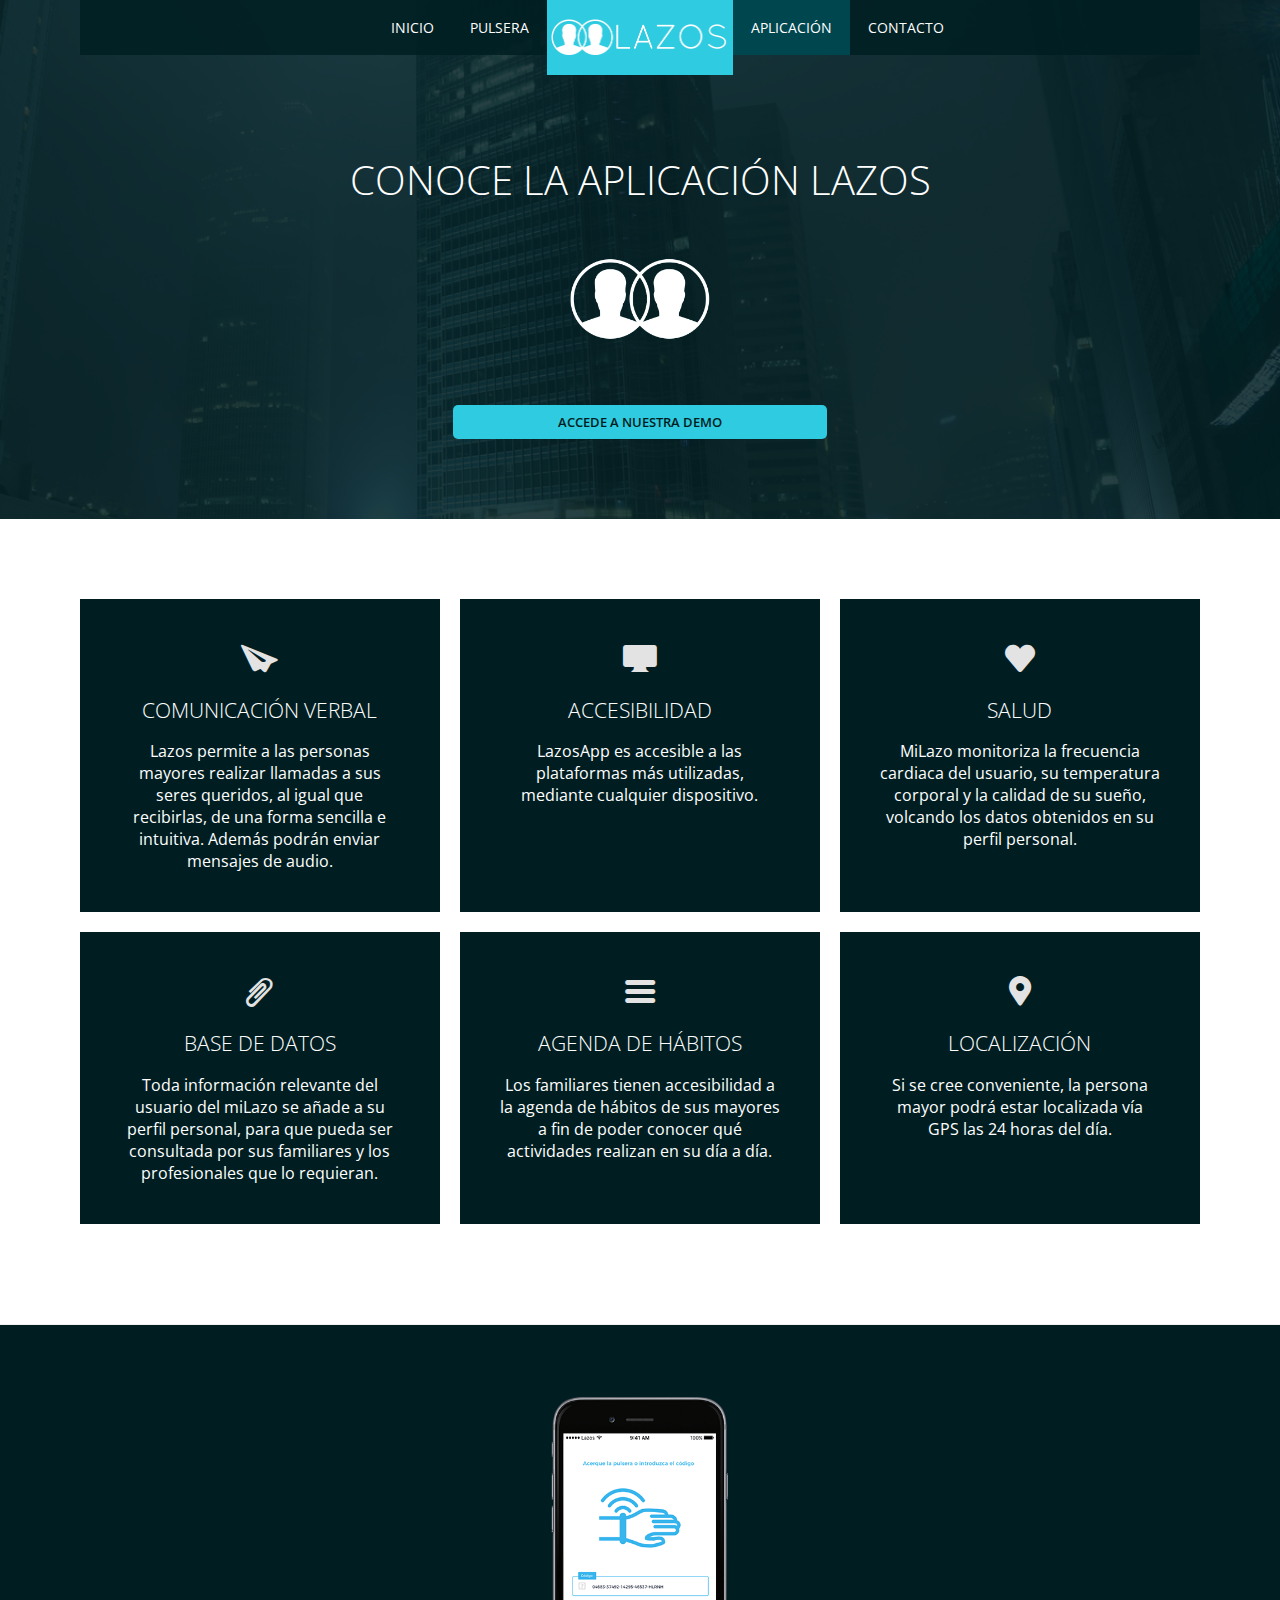
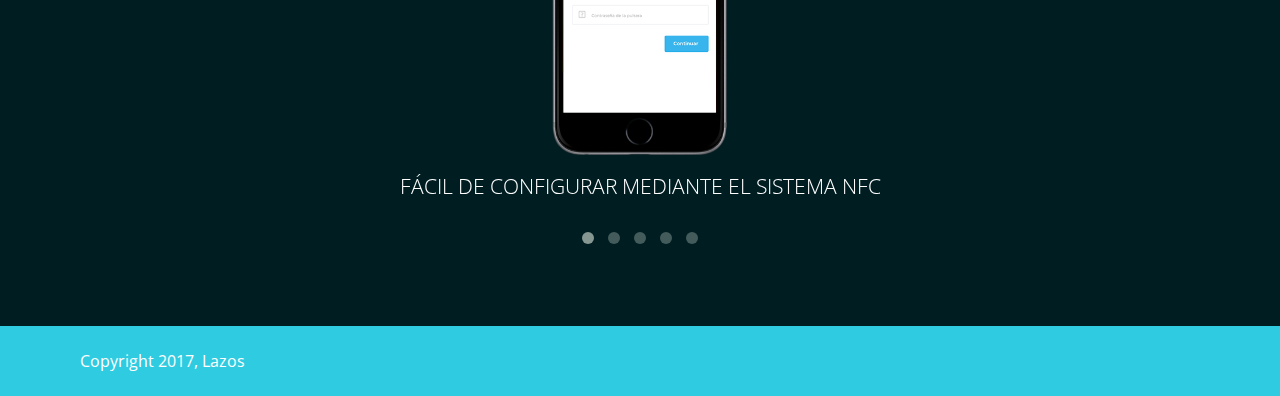
<file: Web/services.html>
<!DOCTYPE html>
<html lang="en-US">
   <head>
      <meta charset="UTF-8">
      <meta name="viewport" content="width=device-width" />
      <meta name="theme-color" content="#2fcbe0">
      <!-- Key words -->
                <meta name="keywords" content="Lazos, app, enlazados, LazosApp, abuelos, gente mayor, residencias, pulsera, comunicación, startup, hackforgood, proyecto, apliación, usal, Alberto García Ramos, Pablo Espinosa Bermejo, Juan Pablo Castro, Dana, Elena, Rodrigo, Iskren Dragomirov Mitov">
        <!-- Description -->
        <meta name="description" content="Página oficial del proyecto Lazos. Una app y una pulsera para mantener a los tuyos cerca.">
        <!-- Image -->
        <link rel="shortcut icon" type="image/x-icon" href="img/lazosIcon.ico">
      <title>Lazos</title>
      <link rel="stylesheet" href="css/components.css">
      <link rel="stylesheet" href="css/responsee.css">
      <link rel="stylesheet" href="owl-carousel/owl.carousel.css">
      <link rel="stylesheet" href="owl-carousel/owl.theme.css">
      <!-- CUSTOM STYLE -->  
      <link rel="stylesheet" href="css/template-style.css">
      <link href='http://fonts.googleapis.com/css?family=Open+Sans:400,300,600,700,800&amp;subset=latin,latin-ext' rel='stylesheet' type='text/css'>
      <script type="text/javascript" src="js/jquery-1.8.3.min.js"></script>
      <script type="text/javascript" src="js/jquery-ui.min.js"></script>    
      <script type="text/javascript" src="js/modernizr.js"></script>
      <script type="text/javascript" src="js/responsee.js"></script>   
      <!--[if lt IE 9]>
	      <script src="http://html5shiv.googlecode.com/svn/trunk/html5.js"></script>
        <script src="http://css3-mediaqueries-js.googlecode.com/svn/trunk/css3-mediaqueries.js"></script>
      <![endif]-->
   </head>
   <body class="size-1140">
      <!-- TOP NAV WITH LOGO -->  
      <header>
         <nav>
            <div class="line">
               <div class="top-nav">              
                  <div class="logo hide-l">
                     <!--<a href="../design/">DESIGN <br /><strong>THEME</strong></a>-->
                     <a href="">Lazos</a>
                  </div>                  
                  <p class="nav-text">Menú</p>
                  <div class="top-nav s-12 l-5">
                     <ul class="right top-ul chevron">
                        <li><a href="index.html">Inicio</a>
                        </li>
                        <li><a href="product.html">Pulsera</a>
                        </li>
                        
                     </ul>
                  </div>
                  <ul class="s-12 l-2">
                     
                     <a href="index.html">
                        <img class="logoImage" src="img/WebLogo2.png">
                     </a>
                     
                     <!--
                     <li class="logo hide-s hide-m">
                        <!--<a href="../design/">DESIGN <br /><strong>THEME</strong></a>-->
                        <!--<a href="index.html"><strong>Lazos</strong></a>
                        <!--<a href="index.html">
                           <img src="img/WebLogo.png" style="width:100px;height:60px;border:0;">
                        </a>
                     </li>
                     -->
                  </ul>
                  <div class="top-nav s-12 l-5">
                     <ul class="top-ul chevron">
                        <li><a href="services.html">Aplicación</a>
                        </li>
                        <li><a href="contact.html">Contacto</a>
                        </li>
                     </ul> 
                  </div>
               </div>
            </div>
         </nav>
      </header>





      <section>
         <div id="head">
            <div class="line">
               <h1>Conoce la aplicación Lazos</h1>
               <img src="img/icon3.png" style="height: 15%; width: 15%; margin: auto;"><br>
               <a class="button s-12 l-4 center" href="https://marvelapp.com/7hfea6e">Accede a nuestra demo</a>
            </div>
         </div>
         <div id="content">
            <div class="line">
               <div class="margin">
                  <div class="s-12 m-6 l-4">
                     <div class="content-block margin-bottom">
                        <i class="icon-paperplane_ico icon2x"></i>
                        <h3>Comunicación verbal</h3>
                        <p>Lazos permite a las personas mayores realizar llamadas a sus seres queridos, al igual que recibirlas, de una forma sencilla e intuitiva. Además podrán enviar mensajes de audio.
                        </p>
                     </div>
                  </div>
                  <div class="s-12 m-6 l-4">
                     <div class="content-block margin-bottom">
                        <i class="icon-display_screen icon2x"></i>
                        <h3>Accesibilidad</h3>
                        <p>LazosApp es accesible a las plataformas más utilizadas, mediante cualquier dispositivo. <br><br><br><br>
                        </p>
                     </div>
                  </div>
                  <div class="s-12 m-6 l-4">
                     <div class="content-block margin-bottom">
                        <i class="icon-heart icon2x"></i>
                        <h3>Salud</h3>
                        <p>MiLazo monitoriza la frecuencia cardiaca del usuario, su temperatura corporal y la calidad de su sueño, volcando los datos obtenidos en su perfil personal.<br><br>
                        </p>
                     </div>
                  </div>
                  <div class="s-12 m-6 l-4">
                     <div class="content-block margin-bottom">
                        <i class="icon-attachment icon2x"></i>
                        <h3>Base de datos</h3>
                        <p>Toda información relevante del usuario del miLazo se añade a su perfil personal, para que pueda ser consultada por sus familiares y los profesionales que lo requieran.
                        </p>
                     </div>
                  </div>
                  <div class="s-12 m-6 l-4">
                     <div class="content-block margin-bottom">
                        <i class="icon-reorder icon2x"></i>
                        <h3>Agenda de hábitos</h3>
                        <p>Los familiares tienen accesibilidad a la agenda de hábitos de sus mayores a fin de poder conocer qué actividades realizan en su día a día.<br><br>
                        </p>
                     </div>
                  </div>
                  <div class="s-12 m-6 l-4">
                     <div class="content-block margin-bottom">
                        <i class="icon-placepin icon2x"></i>
                        <h3>Localización</h3>
                        <p>Si se cree conveniente, la persona mayor podrá estar localizada vía GPS las 24 horas del día. <br><br><br>
                        </p>
                     </div>
                  </div>
               </div>
            </div>
         </div>





         <!-- GALLERY -->	
         <!--
         <div id="third-block">
            <div class="line">
               <h2>Responsive gallery</h2>
               <p class="subtitile">Lorem ipsum dolor sit amet, consectetuer adipiscing elit.
               </p>
               <div class="margin">
                  <div class="s-12 m-6 l-3">
                     <img src="img/first-small.jpg">      
                     <p class="subtitile">Lorem ipsum dolor sit amet, consectetuer adipiscing elit.
                     </p>
                  </div>
                  <div class="s-12 m-6 l-3">
                     <img src="img/second-small.jpg">      
                     <p class="subtitile">Lorem ipsum dolor sit amet, consectetuer adipiscing elit.
                     </p>
                  </div>
                  <div class="s-12 m-6 l-3">
                     <img src="img/third-small.jpg">      
                     <p class="subtitile">Lorem ipsum dolor sit amet, consectetuer adipiscing elit.
                     </p>
                  </div>
                  <div class="s-12 m-6 l-3">
                     <img src="img/fourth-small.jpg">      
                     <p class="subtitile">Lorem ipsum dolor sit amet, consectetuer adipiscing elit.
                     </p>
                  </div>
               </div>
            </div>
         </div>
         -->



         <!-- INFO -->
         <div id="fourth-block">
            <div class="line">
               <div id="owl-demo2" class="owl-carousel owl-theme">
                  <div class="item">
                     <a href="#pulsera1">
                        <img src="img/capturaMovil1.png" style="width: 25%; margin:auto;">
                     </a>
                     <h3 style="color:white;">Fácil de configurar mediante el sistema NFC
                     </h3>
                     <p class="s-12 m-12 l-8 center">
                     </p>
                  </div>
                  <div class="item">
                     <a href="#pulsera1">
                        <img src="img/capturaMovil2.png" style="width: 25%; margin:auto;">
                     </a>
                     <h3 style="color:white;">Con interfaz adaptada al rol de cuidador y al de familiar
                     </h3>
                     <p class="s-12 m-12 l-8 center">
                  </div>
                  <div class="item">
                  <span style="display: inline-block; position: relative;">
                     <img src="img/capturaMovil3.png" style="width: 25%; display: inline;">
                     <img src="img/capturaMovil6.png" style="width: 25%; display: inline;">
                     </span>
                     <h3 style="color:white;">Agenda y avisos para hacerles la vida más fácil mediante recordatorios por voz
                     </h3>
                     <p class="s-12 m-12 l-8 center">
                     </p>
                  </div>
                  <div class="item">
                     <a href="#pulsera1">
                        <img src="img/capturaMovil4.png" style="width: 25%; margin:auto;">
                     </a>
                     <h3 style="color:white;">Llamadas integradas para comunicarse mediante la pulsera
                     </h3>
                     <p class="s-12 m-12 l-8 center">
                     </p>
                  </div>
                  <div class="item">
                     <a href="#pulsera1">
                        <img src="img/capturaMovil5.png" style="width: 25%; margin:auto;">
                     </a>
                     <h3 style="color:white;">Sistema de GPS para poder localizar a tus seres queridos en caso de emergencia
                     </h3>
                     <p class="s-12 m-12 l-8 center">
                     </p>
                  </div>
               </div>
            </div>
         </div>
         <!-- END INFO -->



      </section>
      <!-- FOOTER -->   
      <footer>
         <div class="line">
            <div class="s-12 l-6">
               <p>Copyright 2017, Lazos
               </p>
            </div>
         </div>
      </footer>
      <script type="text/javascript" src="owl-carousel/owl.carousel.js"></script>   
      <script type="text/javascript">
         jQuery(document).ready(function($) {  
           $("#owl-demo").owlCarousel({
         	slideSpeed : 300,
         	autoPlay : true,
         	navigation : false,
         	pagination : false,
         	singleItem:true
           });
           $("#owl-demo2").owlCarousel({
         	slideSpeed : 300,
         	autoPlay : true,
         	navigation : false,
         	pagination : true,
         	singleItem:true
           });
         });	
          
      </script> 
   </body>
</html>
</file>
<file: Web/css/components.css>
/*
 * Components CSS - v3 - 2015-08-22
 * http://www.myresponsee.com
 * Copyright 2015, Vision Design - graphic zoo
 * Free to use under the MIT license.
*/
/* Tabs */
.tab-item {
  background: none repeat scroll 0 0 #fff;
  display: none;
  padding: 1.25em 0;
}
.tab-item.tab-active {
  display: block;
}
.tab-content > .tab-label {
  display: none;
}
.tab-nav > .tab-label {
  float:left;
}
a.tab-label, a.tab-label:link, a.tab-label:visited, a.tab-label:hover {
  background: none repeat scroll 0 0 #262626;
  color: #fff;
  margin-right: 1px;
  padding: 0.625em 1.25em;
  transition: background 0.20s linear 0s;
  -o-transition: background 0.20s linear 0s;
  -ms-transition: background 0.20s linear 0s;
  -moz-transition: background 0.20s linear 0s;
  -webkit-transition: background 0.20s linear 0s;
}
a.tab-label:hover,a.tab-label.active-btn {
  background: none repeat scroll 0 0 #999;
}
.tab-label.active-btn {
  cursor: default;
}
.tab-content {
  text-align: left;
}
@media screen and (max-width:768px) {    
  .tab-nav > .tab-label {
    margin: 0.5px 0;
    width: 100%;
  }
}
/* Custom forms */
form.customform input, form.customform select, form.customform textarea, form.customform button {
 font-size:0.9em;
 font-family:inherit;
 margin-bottom:1.25em;
} 
form.customform input, form.customform select {height: 2.7em;}
form.customform input, form.customform textarea, form.customform select { 
 background: none repeat scroll 0 0 #F5F5F5;
 transition: background 0.20s linear 0s;
 -o-transition: background 0.20s linear 0s;
 -ms-transition: background 0.20s linear 0s;
 -moz-transition: background 0.20s linear 0s;
 -webkit-transition: background 0.20s linear 0s;
}
form.customform input:hover, form.customform textarea:hover, form.customform select:hover, form.customform input:focus, form.customform textarea:focus, form.customform select:focus {background: none repeat scroll 0 0 #fff;}
form.customform input, form.customform textarea, form.customform select {
 background: none repeat scroll 0 0 #F5F5F5;
 border: 1px solid #E0E0E0;
 padding: 0.625em;
 width: 100%;
}
form.customform input[type="file"] {
 border: 1px solid #E0E0E0;
 height: auto;
 max-height: 2.7em;
 min-height: 2.7em;
 padding: 0.4em;
 width: 100%;
}
form.customform input[type="radio"], form.customform input[type="checkbox"] {
 margin-right: 0.625em;
 width:auto;
 padding:0;
 height:auto;
}
form.customform option {padding: 0.625em;}
form.customform select[multiple="multiple"] {height: auto;}
form.customform button {
 width: 100%;
 background: none repeat scroll 0 0 #444;
 border: 0 none;
 color: #fff;
 height: 2.7em;
 padding: 0.625em;
 cursor:pointer;
 width: 100%;
 transition: background 0.20s linear 0s;
 -o-transition: background 0.20s linear 0s;
 -ms-transition: background 0.20s linear 0s;
 -moz-transition: background 0.20s linear 0s;
 -webkit-transition: background 0.20s linear 0s;
}	
form.customform button:hover {background: none repeat scroll 0 0 #666;}
/* Icon font - MFG labs */
@font-face {
  font-family: 'mfg';
    src: url('../font/mfglabsiconset-webfont.eot');
    src: url('../font/mfglabsiconset-webfont.svg#mfg_labs_iconsetregular') format('svg'),
   		   url('../font/mfglabsiconset-webfont.eot?#iefix') format('embedded-opentype'),
         url('../font/mfglabsiconset-webfont.woff') format('woff'),
         url('../font/mfglabsiconset-webfont.ttf') format('truetype');
    font-weight: normal;
    font-style: normal;
}
i, .icon {
  font-family: 'mfg';
  font-size: 1em;
  font-style: normal;
  font-weight: normal;
  color:#e3e3e3;
}
.icon2x {font-size: 2em;}
.icon3x {font-size: 3em;}
.gradient {
  color: #999;
  text-shadow: 1px 1px 1px rgba(27, 27, 27, 0.19);
  transition: all 0.1s ease-in-out 0s;
}
.gradient:hover, .gradient .current {
  color: #eee;
  text-shadow: 0 0 3px rgba(255, 255, 255, 0.25);
}
.icon-cloud:before { content: "\2601"; }
.icon-at:before { content: "\0040"; }
.icon-plus:before { content: "\002B"; }
.icon-minus:before { content: "\2212"; }
.icon-arrow_up:before { content: "\2191"; }
.icon-arrow_down:before { content: "\2193"; }
.icon-arrow_right:before { content: "\2192"; }
.icon-arrow_left:before { content: "\2190"; }
.icon-chevron_down:before { content: "\f004"; }
.icon-chevron_up:before { content: "\f005"; }
.icon-chevron_right:before { content: "\f006"; }
.icon-chevron_left:before { content: "\f007"; }
.icon-reorder:before { content: "\f008"; }
.icon-list:before { content: "\f009"; }
.icon-reorder_square:before { content: "\f00a"; }
.icon-reorder_square_line:before { content: "\f00b"; }
.icon-coverflow:before { content: "\f00c"; }
.icon-coverflow_line:before { content: "\f00d"; }
.icon-pause:before { content: "\f00e"; }
.icon-play:before { content: "\f00f"; }
.icon-step_forward:before { content: "\f010"; }
.icon-step_backward:before { content: "\f011"; }
.icon-fast_forward:before { content: "\f012"; }
.icon-fast_backward:before { content: "\f013"; }
.icon-cloud_upload:before { content: "\f014"; }
.icon-cloud_download:before { content: "\f015"; }
.icon-data_science:before { content: "\f016"; }
.icon-data_science_black:before { content: "\f017"; }
.icon-globe:before { content: "\f018"; }
.icon-globe_black:before { content: "\f019"; }
.icon-math_ico:before { content: "\f01a"; }
.icon-math:before { content: "\f01b"; }
.icon-math_black:before { content: "\f01c"; }
.icon-paperplane_ico:before { content: "\f01d"; }
.icon-paperplane:before { content: "\f01e"; }
.icon-paperplane_black:before { content: "\f01f"; }
.icon-color_balance:before { content: "\f020"; }
.icon-star:before { content: "\2605"; }
.icon-star_half:before { content: "\f022"; }
.icon-star_empty:before { content: "\2606"; }
.icon-star_half_empty:before { content: "\f024"; }
.icon-reload:before { content: "\f025"; }
.icon-heart:before { content: "\2665"; }
.icon-heart_broken:before { content: "\f028"; }
.icon-hashtag:before { content: "\f029"; }
.icon-reply:before { content: "\f02a"; }
.icon-retweet:before { content: "\f02b"; }
.icon-signin:before { content: "\f02c"; }
.icon-signout:before { content: "\f02d"; }
.icon-download:before { content: "\f02e"; }
.icon-upload:before { content: "\f02f"; }
.icon-placepin:before { content: "\f031"; }
.icon-display_screen:before { content: "\f032"; }
.icon-tablet:before { content: "\f033"; }
.icon-smartphone:before { content: "\f034"; }
.icon-connected_object:before { content: "\f035"; }
.icon-lock:before { content: "\F512"; }
.icon-unlock:before { content: "\F513"; }
.icon-camera:before { content: "\F4F7"; }
.icon-isight:before { content: "\f039"; }
.icon-video_camera:before { content: "\f03a"; }
.icon-random:before { content: "\f03b"; }
.icon-message:before { content: "\F4AC"; }
.icon-discussion:before { content: "\f03d"; }
.icon-calendar:before { content: "\F4C5"; }
.icon-ringbell:before { content: "\f03f"; }
.icon-movie:before { content: "\f040"; }
.icon-mail:before { content: "\2709"; }
.icon-pen:before { content: "\270F"; }
.icon-settings:before { content: "\9881"; }
.icon-measure:before { content: "\f044"; }
.icon-vector:before { content: "\f045"; }
.icon-vector_pen:before { content: "\2712"; }
.icon-mute_on:before { content: "\f047"; }
.icon-mute_off:before { content: "\f048"; }
.icon-home:before { content: "\2302"; }
.icon-sheet:before { content: "\f04a"; }
.icon-arrow_big_right:before { content: "\21C9"; }
.icon-arrow_big_left:before { content: "\21C7"; }
.icon-arrow_big_down:before { content: "\21CA"; }
.icon-arrow_big_up:before { content: "\21C8"; }
.icon-dribbble_circle:before { content: "\f04f"; }
.icon-dribbble:before { content: "\f050"; }
.icon-facebook_circle:before { content: "\f051"; }
.icon-facebook:before { content: "\f052"; }
.icon-git_circle_alt:before { content: "\f053"; }
.icon-git_circle:before { content: "\f054"; }
.icon-git:before { content: "\f055"; }
.icon-octopus:before { content: "\f056"; }
.icon-twitter_circle:before { content: "\f057"; }
.icon-twitter:before { content: "\f058"; }
.icon-google_plus_circle:before { content: "\f059"; }
.icon-google_plus:before { content: "\f05a"; }
.icon-linked_in_circle:before { content: "\f05b"; }
.icon-linked_in:before { content: "\f05c"; }
.icon-instagram:before { content: "\f05d"; }
.icon-instagram_circle:before { content: "\f05e"; }
.icon-mfg_icon:before { content: "\f05f"; }
.icon-xing:before { content: "\F532"; }
.icon-xing_circle:before { content: "\F533"; }
.icon-mfg_icon_circle:before { content: "\f060"; }
.icon-user:before { content: "\f061"; }
.icon-user_male:before { content: "\f062"; }
.icon-user_female:before { content: "\f063"; }
.icon-users:before { content: "\f064"; }
.icon-file_open:before { content: "\F4C2"; }
.icon-file_close:before { content: "\f067"; }
.icon-file_alt:before { content: "\f068"; }
.icon-file_close_alt:before { content: "\f069"; }
.icon-attachment:before { content: "\f06a"; }
.icon-check:before { content: "\2713"; }
.icon-cross_mark:before { content: "\274C"; }
.icon-cancel_circle:before { content: "\F06E"; }
.icon-check_circle:before { content: "\f06d"; }
.icon-magnifying:before { content: "\F50D"; }
.icon-inbox:before { content: "\f070"; }
.icon-clock:before { content: "\23F2"; }
.icon-stopwatch:before { content: "\23F1"; }
.icon-hourglass:before { content: "\231B"; }
.icon-trophy:before { content: "\f074"; }
.icon-unlock_alt:before { content: "\F075"; }
.icon-lock_alt:before { content: "\F510"; }
.icon-arrow_doubled_right:before { content: "\21D2"; }
.icon-arrow_doubled_left:before { content: "\21D0"; }
.icon-arrow_doubled_down:before { content: "\21D3"; }
.icon-arrow_doubled_up:before { content: "\21D1"; }
.icon-link:before { content: "\f07B"; }
.icon-warning:before { content: "\2757"; }
.icon-warning_alt:before { content: "\2755"; }
.icon-magnifying_plus:before { content: "\f07E"; }
.icon-magnifying_minus:before { content: "\f07F"; }
.icon-white_question:before { content: "\2754"; }
.icon-black_question:before { content: "\2753"; }
.icon-stop:before { content: "\f080"; }
.icon-share:before { content: "\f081"; }
.icon-eye:before { content: "\f082"; }
.icon-trash_can:before { content: "\f083"; }
.icon-hard_drive:before { content: "\f084"; }
.icon-information_black:before { content: "\f085"; }
.icon-information_white:before { content: "\f086"; }
.icon-printer:before { content: "\f087"; }
.icon-letter:before { content: "\f088"; }
.icon-soundcloud:before { content: "\f089"; }
.icon-soundcloud_circle:before { content: "\f08A"; }
.icon-anchor:before { content: "\2693"; }
.icon-female_sign:before { content: "\2640"; }
.icon-male_sign:before { content: "\2642"; }
.icon-joystick:before { content: "\F514"; }
.icon-high_voltage:before { content: "\26A1"; }
.icon-fire:before { content: "\F525"; }
.icon-newspaper:before { content: "\F4F0"; }
.icon-chart:before { content: "\F526"; }
.icon-spread:before { content: "\F527"; }
.icon-spinner_1:before { content: "\F528"; }
.icon-spinner_2:before { content: "\F529"; }
.icon-chart_alt:before { content: "\F530"; }
.icon-label:before { content: "\F531"; }
.icon-brush:before { content: "\E000"; }
.icon-refresh:before { content: "\E001"; }
.icon-node:before { content: "\E002"; }
.icon-node_2:before { content: "\E003"; }
.icon-node_3:before { content: "\E004"; }
.icon-link_2_nodes:before { content: "\E005"; }
.icon-link_3_nodes:before { content: "\E006"; }
.icon-link_loop_nodes:before { content: "\E007"; }
.icon-node_size:before { content: "\E008"; }
.icon-node_color:before { content: "\E009"; }
.icon-layout_directed:before { content: "\E010"; }
.icon-layout_radial:before { content: "\E011"; }
.icon-layout_hierarchical:before { content: "\E012"; }
.icon-node_link_direction:before { content: "\E013"; }
.icon-node_link_short_path:before { content: "\E014"; }
.icon-node_cluster:before { content: "\E015"; }
.icon-display_graph:before { content: "\E016"; }
.icon-node_link_weight:before { content: "\E017"; }
.icon-more_node_links:before { content: "\E018"; }
.icon-node_shape:before { content: "\E00A"; }
.icon-node_icon:before { content: "\E00B"; }
.icon-node_text:before { content: "\E00C"; }
.icon-node_link_text:before { content: "\E00D"; }
.icon-node_link_color:before { content: "\E00E"; }
.icon-node_link_shape:before { content: "\E00F"; }
.icon-credit_card:before { content: "\F4B3"; }
.icon-disconnect:before { content: "\F534"; }
.icon-graph:before { content: "\F535"; }
.icon-new_user:before { content: "\F536"; }
</file>
<file: Web/css/responsee.css>
/*
 * Responsee CSS - v3 - 2015-08-22
 * http://www.myresponsee.com
 * Copyright 2015, Vision Design - graphic zoo
 * Free to use under the MIT license.
*/
* {  
  -webkit-box-sizing:border-box;
	-moz-box-sizing:border-box;
	box-sizing:border-box;
	margin:0;	
  }
body {
	background:none repeat scroll 0 0 #d3d3d3;
	font-size:100%;
  font-family:"Open Sans",Arial,sans-serif;
  color:#444;
  }
h1, h2, h3, h4, h5, h6 {
  color:#444;
  font-weight: normal;
  margin:0.2em 0 0.2em 0;    
}
h1 {font-size:2.4em;}
h2 {font-size:2em;}  
h3 {font-size:1.6em;}  
h4 {font-size:1.2em;}  
h5 {font-size:1em;}  
h6 {font-size:0.9em;}    
a, a:link, a:visited, a:hover, a:active {
	text-decoration:none;
  color:#444;
	}
img {
  border:0;
  display:block;
	height:auto;
	max-width:100%;
  width:auto;
	}
.owl-item img, .full-img {
  max-width: none;
	width:100%;
	}  
table {
	background:none repeat scroll 0 0 #fff;
	border:1px solid #D0D0D0;
	border-collapse:collapse;
	border-spacing:0;
	text-align:left;
	width:100%;
	}
table tr td, table tr th {padding:0.625em;}
table tfoot, table thead {background:none repeat scroll 0 0 #e0e0e0;}
table tr:nth-of-type(2n) {background:none repeat scroll 0 0 #e0e0e0;}
th {border-right:1px solid #fff;}
td {border-right:1px solid #e0e0e0;}
.size-960 .line {
  margin:0 auto;
  max-width:60em;
  padding:0 0.625em;
}
.size-1140 .line {
  margin:0 auto;
  max-width:71.25em;
  padding:0 0.625em;
}
.size-960.align-content-left .line,.size-1140.align-content-left .line {margin-left:0;}
form {line-height:1.4em;}
nav {
  display:block;
  width:100%;
  background:#262626;
}
.line:after,nav:after,.center:after,.box:after {
  clear:both;
  content:".";
  display:block;
  height:0;
  line-height:0;
  visibility:hidden;
}
.top-nav ul {padding:0;}
.top-nav ul ul {
  position:absolute;
  background:#262626;
}
.top-nav li {
  float:left;
  list-style:none outside none;
  cursor:pointer;
}
.top-nav li a {
  padding:1.25em;
  display:block;
  color:#fff; 
}
.top-nav li ul li a {
  background:none repeat scroll 0 0 #222;
  min-width:100%;
  padding:0.625em;
}
.top-nav li a:hover, .aside-nav li a:hover {background:#999;}
.top-nav li ul {display:none;}
.top-nav li ul li {
  float:none;
  list-style:none outside none;
  min-width:100%;
  padding:0;
}
.top-nav li ul li ul li {
  float:none;
  list-style:none outside none;
  min-width:100%;
  padding:0;
}
.count-number {
  background:none repeat scroll 0 0 #777;
  -webkit-border-radius:10em;
  -moz-border-radius:10em;
  border-radius:10em;
  display:inline-block;
  font-size:0.7em;
  line-height:1.8em;
  margin-left:0.3125em;
  text-align:center;
  width:1.8em;  
  color:#fff; 
  margin-bottom:-0.3125em; 
}
ul.chevron .count-number {display:none;}
ul.chevron .submenu > a:after, ul.chevron .sub-submenu > a:after,ul.chevron .aside-submenu > a:after, ul.chevron .aside-sub-submenu > a:after {
  content:"\f004";
  display:inline-block;
  font-family:mfg;
  font-size:0.7em;
  margin:0 0.625em;
}
.top-nav .active-item a {background:none repeat scroll 0 0 #999;}
.aside-nav > ul > li.active-item > a:link, .aside-nav > ul > li.active-item > a:visited {
  background:none repeat scroll 0 0 #999;
  color:#fff;
} 
@media screen and (min-width:769px) {
  .aside-nav .count-number {
	 margin-left:-1.25em;	
	 float:right;	
  }
  .top-nav li:hover > ul {
	 display:block;
	 z-index:10;
  }  
.top-nav li:hover > ul ul {
    left:100%;
    margin:-2.5em 0;
    width:100%;
  } 
}
.nav-text {display:none;}
.aside-nav li li a, .aside-nav li li.active-item a, .aside-nav li li.aside-sub-submenu li a, 
.aside-nav > ul > li > a, .aside-nav > ul > li.active-item > a:link, .aside-nav > ul > li.active-item > a:visited, .aside-nav li > ul,
.top-nav .active-item a, .top-nav li a, .aside-nav li a, .top-nav li ul li a, .top-nav li a,.top-nav li a, .top-nav li ul li a, .top-nav li ul li ul li a {
  transition:background 0.20s linear 0s;
  -o-transition:background 0.20s linear 0s;
  -ms-transition:background 0.20s linear 0s;
  -moz-transition:background 0.20s linear 0s;
  -webkit-transition:background 0.20s linear 0s;
}
.aside-nav ul {
  background:#e8e8e8; 
  padding:0;
}
.aside-nav li {
  list-style:none outside none;
  cursor:pointer;
}
.aside-nav li a {
  display:block;
  padding:1.25em;
  border-bottom:1px solid #d2d2d2; 
}
.aside-nav > ul > li:last-child a {border-bottom:0 none;}
.aside-nav li > ul {
  height:0;
  display:block;
  position:relative;
  background:#f4f4f4;
  border-left:solid 1px #f2f2f2;
  border-right:solid 1px #f2f2f2;
  overflow:hidden;
}
.aside-nav li ul ul {
  border:0;
  background:#fff;
}
.aside-nav ul ul a {padding:0.625em 1.25em;}
.aside-nav li a:link, .aside-nav li a:visited {color:#333;}
.aside-nav li li a:hover, .aside-nav li li.active-item > a, .aside-nav li li.aside-sub-submenu li a:hover {
  color:#999;
  background:none;
}
.aside-nav > ul > li > a:hover {color:#fff;}
.aside-nav li li a:hover:before, .aside-nav li li.active-item a:before {
  content:"\f006";
  display:inline-block;
  font-family:"mfg";
  font-size:0.6em;
  margin:0 0.625em 0 -1.25em;
  width:0.625em;
}
.aside-nav li li a:link, .aside-nav li li a:visited {background:none;}
.aside-nav .show-aside-ul, .aside-nav .active-aside-item  {
  display:block;  
  height:auto;
}
.padding {
  display:list-item;
  list-style:none outside none;
  padding:10px;
}
.margin {margin:0 -0.625em;}
.line {clear:left;}
.line .line {padding:0;}
.hide-l {display:none;}
.box {
  background:none repeat scroll 0 0 #fff;
  display:block;
  padding:1.25em;
  width:100%;
}
.margin-bottom {margin-bottom:1.25em;}
.s-1, .s-2,.s-five,.s-3, .s-4, .s-5, .s-6, .s-7, .s-8, .s-9, .s-10, .s-11, .s-12, .m-1, .m-2, .m-five, .m-3, .m-4, .m-5, .m-6, .m-7, .m-8, .m-9, .m-10, .m-11, .m-12, .l-1, .l-2, .l-five, .l-3, .l-4, .l-5, .l-6, .l-7, .l-8, .l-9, .l-10, .l-11, .l-12 {
  float:left;
  position:relative;
}
.l-offset-1 {margin-left:8.3333%;}
.l-offset-2 {margin-left:16.6666%;}
.l-offset-five {margin-left:16.6666%;}
.l-offset-3 {margin-left:25%;}
.l-offset-4 {margin-left:33.3333%;}
.l-offset-5 {margin-left:41.6666%;}
.l-offset-6 {margin-left:50%;}
.l-offset-7 {margin-left:58.3333%;}
.l-offset-8 {margin-left:66.6666%;}
.l-offset-9 {margin-left:75%;}
.l-offset-10 {margin-left:83.3333%;}
.l-offset-11 {margin-left:90%;}
.l-offset-12 {margin-left:100%;} 
.s-1 {width:8.3333%;}
.s-2 {width:16.6666%;}
.s-five {width:16.6666%;}
.s-3 {width:25%;}
.s-4 {width:33.3333%;}
.s-5 {width:41.6666%;}
.s-6 {width:50%;}
.s-7 {width:58.3333%;}
.s-8 {width:66.6666%;}
.s-9 {width:75%;}
.s-10 {width:83.3333%;}
.s-11 {width:90%;}
.s-12 {width:100%;}
.margin > .s-1,.margin > .s-2,.margin > .s-five,.margin > .s-3,.margin > .s-4,.margin > .s-5,.margin > .s-6,.margin > .s-7,.margin > .s-8,.margin > .s-9,.margin > .s-10,.margin > .s-11,.margin > .s-12,
.margin > .m-1,.margin > .m-2,.margin > .m-five,.margin > .m-3,.margin > .m-4,.margin > .m-5,.margin > .m-6,.margin > .m-7,.margin > .m-8,.margin > .m-9,.margin > .m-10,.margin > .m-11,.margin > .m-12,
.margin > .l-1,.margin > .l-2,.margin > .l-five,.margin > .l-3,.margin > .l-4,.margin > .l-5,.margin > .l-6,.margin > .l-7,.margin > .l-8,.margin > .l-9,.margin > .l-10,.margin > .l-11,.margin > .l-12 {padding:0 0.625em;}
.m-1 {width:8.3333%;}
.m-2 {width:16.6666%;}
.m-five {width:20%;}
.m-3 {width:25%;}
.m-4 {width:33.3333%;}
.m-5 {width:41.6666%;}
.m-6 {width:50%;}
.m-7 {width:58.3333%;}
.m-8 {width:66.6666%;}
.m-9 {width:75%;}
.m-10 {width:83.3333%;}
.m-11 {width:90%;}
.m-12 {width:100%;}
.l-1 {width:8.3333%;}
.l-2 {width:16.6666%;}
.l-five {width:20%;}
.l-3 {width:25%;}
.l-4 {width:33.3333%;}
.l-5 {width:41.6666%;}
.l-6 {width:50%;}
.l-7 {width:58.3333%;}
.l-8 {width:66.6666%;}
.l-9 {width:75%;}
.l-10 {width:83.3333%;}
.l-11 {width:90%;}
.l-12 {width:100%;}
.right {float:right;} 
@media screen and (max-width:768px) {
.size-960 {max-width:768px;}
.size-1140 {max-width:768px;}
.hide-l {display:block;}
.hide-s {display:block;}
.hide-m {display:none;}
nav {
  display:block;
  cursor:pointer;
  line-height:3em;
}
.top-nav li a {background:none repeat scroll 0 0 #4a4a4a;}
.top-nav > ul {
  height:0;
  max-width:100%;
  overflow:hidden;
  position:relative;
  z-index:999;
}
.top-nav > ul.show-menu {height:auto;}
.top-nav ul ul {
  left:0;
  margin-top:0;
  position:relative;
  right:0;
} 
.top-nav li ul li a {min-width:100%;}
.top-nav li {
  float:none;
  list-style:none outside none;
  padding:0;
}
.top-nav li a {
  border-top:1px solid #333;
  color:#fff;
  display:block;
  padding:0.625em;
  text-decoration:none;
}
.top-nav li ul li a {border-top:1px solid #878787;}
.top-nav li ul li ul li a {border-top:1px solid #989898;}
.top-nav li a:hover {
  background:none repeat scroll 0 0 #8b8b8b;
  color:#fff;
}
.top-nav li ul,.top-nav li ul li ul {
  display:block;  
  overflow:hidden; 
  height:0;   
} 
.top-nav > ul ul.show-ul {
  display:block;
  height:auto;  
}
.top-nav li ul li a {
  background:none repeat scroll 0 0 #9d9d9d;
  padding:0.625em;
}
.top-nav li ul li ul li a {
  background:none repeat scroll 0 0 #d7d7d7;
  color:#222;
}
.nav-text {
  color:#fff;
  display:block;
  font-size:1.2em;
  line-height:3em;
  margin-right:0.625em;
  max-width:100%;
  text-align:right;
  vertical-align:middle;
}
.nav-text:after {
  content:"\f008";
  font-family:"mfg";
  font-size:1.1em;
  margin-left:0.5em;
  text-align:right;
}
.l-offset-1,.l-offset-2,.l-offset-five,.l-offset-3,.l-offset-4,.l-offset-5,.l-offset-6,.l-offset-7,.l-offset-8,.l-offset-9,.l-offset-10,.l-offset-11,.l-offset-12{margin-left:0;}
.m-offset-1 {margin-left:8.3333%;}
.m-offset-2 {margin-left:16.6666%;}
.m-offset-five {margin-left:16.6666%;}
.m-offset-3 {margin-left:25%;}
.m-offset-4 {margin-left:33.3333%;}
.m-offset-5 {margin-left:41.6666%;}
.m-offset-6 {margin-left:50%;}
.m-offset-7 {margin-left:58.3333%;}
.m-offset-8 {margin-left:66.6666%;}
.m-offset-9 {margin-left:75%;}
.m-offset-10 {margin-left:83.3333%;}
.m-offset-11 {margin-left:90%;}
.m-offset-12 {margin-left:100%;} 
.l-1 {width:8.3333%;}
.l-2 {width:16.6666%;}
.l-five {width:20%;}
.l-3 {width:25%;}
.l-4 {width:33.3333%;}
.l-5 {width:41.6666%;}
.l-6 {width:50%;}
.l-7 {width:58.3333%;}
.l-8 {width:66.6666%;}
.l-9 {width:75%;}
.l-10 {width:83.3333%;}
.l-11 {width:90%;}
.l-12 {width:100%;}
.s-1 {width:8.3333%;}
.s-2 {width:16.6666%;}
.s-five {width:20%;}
.s-3 {width:25%;}
.s-4 {width:33.3333%;}
.s-5 {width:41.6666%;}
.s-6 {width:50%;}
.s-7 {width:58.3333%;}
.s-8 {width:66.6666%;}
.s-9 {width:75%;}
.s-10 {width:83.3333%;}
.s-11 {width:90%;}
.s-12 {width:100%}
.m-1 {width:8.3333%;}
.m-2 {width:16.6666%;}
.m-five {width:20%;}
.m-3 {width:25%;}
.m-4 {width:33.3333%;}
.m-5 {width:41.6666%;}
.m-6 {width:50%;}
.m-7 {width:58.3333%;}
.m-8 {width:66.6666%;}
.m-9 {width:75%;}
.m-10 {width:83.3333%;}
.m-11 {width:90%;}
.m-12 {width:100%}
}
@media screen and (max-width:480px) {
.size-960 {max-width:480px;}
.size-1140 {max-width:480px;}
.hide-l {display:block;}
.hide-m {display:block;}
.hide-s {display:none;}
.count-number {margin-right:-1.25em;} 
.l-offset-1,.l-offset-2,.l-offset-five,.l-offset-3,.l-offset-4,.l-offset-5,.l-offset-6,.l-offset-7,.l-offset-8,.l-offset-9,.l-offset-10,.l-offset-11,.l-offset-12,
.m-offset-1,.m-offset-2,.m-offset-five,.m-offset-3,.m-offset-4,.m-offset-5,.m-offset-6,.m-offset-7,.m-offset-8,.m-offset-9,.m-offset-10,.m-offset-11,.m-offset-12 {margin-left:0;}
.s-offset-1 {margin-left:8.3333%;}
.s-offset-2 {margin-left:16.6666%;}
.s-offset-five {margin-left:16.6666%;}
.s-offset-3 {margin-left:25%;}
.s-offset-4 {margin-left:33.3333%;}
.s-offset-5 {margin-left:41.6666%;}
.s-offset-6 {margin-left:50%;}
.s-offset-7 {margin-left:58.3333%;}
.s-offset-8 {margin-left:66.6666%;}
.s-offset-9 {margin-left:75%;}
.s-offset-10 {margin-left:83.3333%;}
.s-offset-11 {margin-left:90%;}
.s-offset-12 {margin-left:100%;} 
.l-1 {width:8.3333%;}
.l-2 {width:16.6666%;}
.l-five {width:20%;}
.l-3 {width:25%;}
.l-4 {width:33.3333%;}
.l-5 {width:41.6666%;}
.l-6 {width:50%;}
.l-7 {width:58.3333%;}
.l-8 {width:66.6666%;}
.l-9 {width:75%;}
.l-10 {width:83.3333%;}
.l-11 {width:90%;}
.l-12 {width:100%;}
.m-1 {width:8.3333%;}
.m-2 {width:16.6666%;}
.m-five {width:20%;}
.m-3 {width:25%;}
.m-4 {width:33.3333%;}
.m-5 {width:41.6666%;}
.m-6 {width:50%;}
.m-7 {width:58.3333%;}
.m-8 {width:66.6666%;}
.m-9 {width:75%;}
.m-10 {width:83.3333%;}
.m-11 {width:90%;}
.m-12 {width:100%}
.s-1 {width:8.3333%;}
.s-2 {width:16.6666%;}
.s-five {width:20%;}
.s-3 {width:25%;}
.s-4 {width:33.3333%;}
.s-5 {width:41.6666%;}
.s-6 {width:50%;}
.s-7 {width:58.3333%;}
.s-8 {width:66.6666%;}
.s-9 {width:75%;}
.s-10 {width:83.3333%;}
.s-11 {width:90%;}
.s-12 {width:100%}
}  
.center {
  float:none;
  margin:0 auto;
  display:block;
}
</file>
<file: Web/css/template-style.css>
body {
	background: url("../img/background.jpg") no-repeat fixed center center / 100% auto rgba(0, 0, 0, 0);
}
nav {
	background: none repeat scroll 0 0 rgba(0, 0, 0, 0);
	position: absolute;
	top: 0;
	z-index: 500;
}
.top-nav {
	background: none repeat scroll 0 0 rgba(0, 30, 34, 0.85);
}
.top-nav ul {
	padding: 0;
}
.logo {
	margin: 0;
	text-align: center;
	width: 100%;
	background-image: url(img/WebLogo.png);
	background-size: 100%;
}
.top-nav a {
	font-size: 0.9em;
	text-transform: uppercase;
}
.top-nav .logo a, .top-nav .logo.active-item a {
	color: #fff;
	font-size: 1.4em;
	font-weight: 400;
	line-height: 1em;
}
.top-nav .logo a strong {
	font-size: 1.05em;
	font-weight: 800;
}
.top-nav {
	text-align: center;
}
.top-nav li a:hover, .top-nav li.active-item a, .top-nav .logo.active-item a:hover {
	background: none repeat scroll 0 0 #00464f;
}
.top-nav li.logo a, .top-nav li.logo.active-item a, .top-nav .logo {
	background: none repeat scroll 0 0 #2fcbe0;
}
nav ul li ul li {
	text-align: left;
}
.top-nav ul ul {
	background: none repeat scroll 0 0 rgb(0, 30, 34);
}
.top-nav li ul li a {
	background: none repeat scroll 0 0 rgb(0, 30, 34);
}
#fourth-block h2 {
	color: #fff;
}
#fourth-block p {
	color: #fff;
}
#first-block, #second-block, #third-block, #fourth-block {
	text-align: center;
	padding: 4.5em 0;
}
#carousel {
	background: #fff;
}
#first-block {
	background: #fff;
}
#second-block {
	background: none repeat scroll 0 0 rgba(0, 30, 34, 0.85);
}
#third-block {
	background: #fff;
}
#fourth-block {
	background: rgb(0, 30, 34);
}
footer {
	background: none repeat scroll 0 0 #2fcbe0;
	padding: 1.5em 0;
}
footer p, footer a:link, footer a:visited, footer a:hover {
	color: #fff;
}
.carousel-text {
	display: block;
	position: absolute;
	top: 25%;
	width: 100%;
	z-index: 999;
}
.carousel-text h2 {
	background: none repeat scroll 0 0 #fff;
	color: rgb(0, 30, 34);
	display: inline-block;
	padding: 0.3125em 0.625em;
	font-size: 2em;
}
.carousel-text p {
	background: none repeat scroll 0 0 rgba(0, 30, 34, 0.85);
	color: #fff;
	display: inline-block;
	font-size: 1.2em;
	padding: 0.625em 0.8em;
}
#first-block i {
	background: none repeat scroll 0 0 #2fcbe0;
	border-radius: 100px;
	color: #fff;
	display: block;
	line-height: 100px;
	margin: 0 auto;
	width: 100px;
}
section h2 {
	font-size: 2.5em;
	font-weight: 300;
	margin: 0;
	text-transform: uppercase;
}
p.subtitile {
	color: #999;
	margin: 0 0 3.5em;
}
section h3 {
	font-size: 1.3em;
	font-weight: 300;
	margin: 0.8em 0;
	text-transform: uppercase;
}
section p {
	font-size: 1.0em;
}
section h1 {
	color: #fff;
	font-size: 2.5em;
	font-weight: 300;
	text-transform: uppercase;
}
section h4 {
	color: rgb(0, 30, 34);
	font-size: 2.5em;
	font-weight: 300;
	text-transform: uppercase;
}

#second-block p {
	color: #fff;
}
a.button {
	background: none repeat scroll 0 0 #2fcbe0;
	border: 0 none;
	border-radius: 5px;
	color: rgb(0, 30, 34);
	font-size: 0.8em;
	font-weight: 600;
	padding: 0.625em;
	text-transform: uppercase;
}
#head {
	background: none repeat scroll 0 0 rgba(0, 30, 34, 0.85);
	padding: 9em 0 5em;
	text-align: center;
}
#content {
	background: none repeat scroll 0 0 #fff;
	padding: 5em 0;
	text-align: center;
	border-bottom: 1px solid #f0f0f0;
}
#content h2 {
	font-size: 1.5em;
	font-weight: 400;
	margin: 1em 0 0.3em;
	text-transform: none;
}
.content-block {
	background: none repeat scroll 0 0 rgb(0, 30, 34);
	padding: 2.5em;
}
.content-block h3 {
	color: #fff;
}
.content-block p {
	color: #fff;
}
#content.left-align {
	text-align: left;
}
#content.contact-page h2 {
	margin: 0 0 0.625em;
}
.contact-page p {
	font-size: 1em;
	font-style: normal;
}
.contact-page i {
	background: none repeat scroll 0 0 rgb(0, 30, 34);
	border-radius: 100px;
	display: inline-block;
	height: 35px;
	line-height: 35px;
	margin: 0.3125em 0.3125em 0.3125em 0;
	text-align: center;
	width: 35px;
}



form.customform button {
	background: none repeat scroll 0 0 rgb(0, 30, 34);
	border-radius: 5px;
	transition: background 0.20s linear 0s;
	-o-transition: background 0.20s linear 0s;
	-ms-transition: background 0.20s linear 0s;
	-moz-transition: background 0.20s linear 0s;
	-webkit-transition: background 0.20s linear 0s;
}
form.customform button:hover {
	background: none repeat scroll 0 0 #2fcbe0;
}
form.customform input, form.customform select, form.customform textarea {
	border-radius: 5px;
}
#map-block iframe {
	display: block;
}
.logoImage {
	width:100%;
	height:100%;
	border:0;
}
.logoImage:hover {
	
}
@media screen and (max-width: 768px) {
  body {
  	background: none repeat scroll 0 0 rgb(0, 30, 34);
  }
  nav {
  	background: none repeat scroll 0 0 rgb(0, 30, 34);
  	line-height: 1em;
  	position: relative;
  }
  .top-nav {
  	text-align: left;
  }
  .top-nav li {
  	line-height: 3em;
  }
  .top-nav .logo {
  	padding: 1.25em;
  }
  .carousel-text h2 {
  	font-size: 1.3em;
  }
  .carousel-text p {
  	font-size: 1em;
  }
  ul.top-ul {
  	padding: 0;
  }
  ul.top-ul.right {
  	float: none;
  }
  footer {
  text-align: center;
  }
  footer .right {
  float: none;
  }
}
</file>
